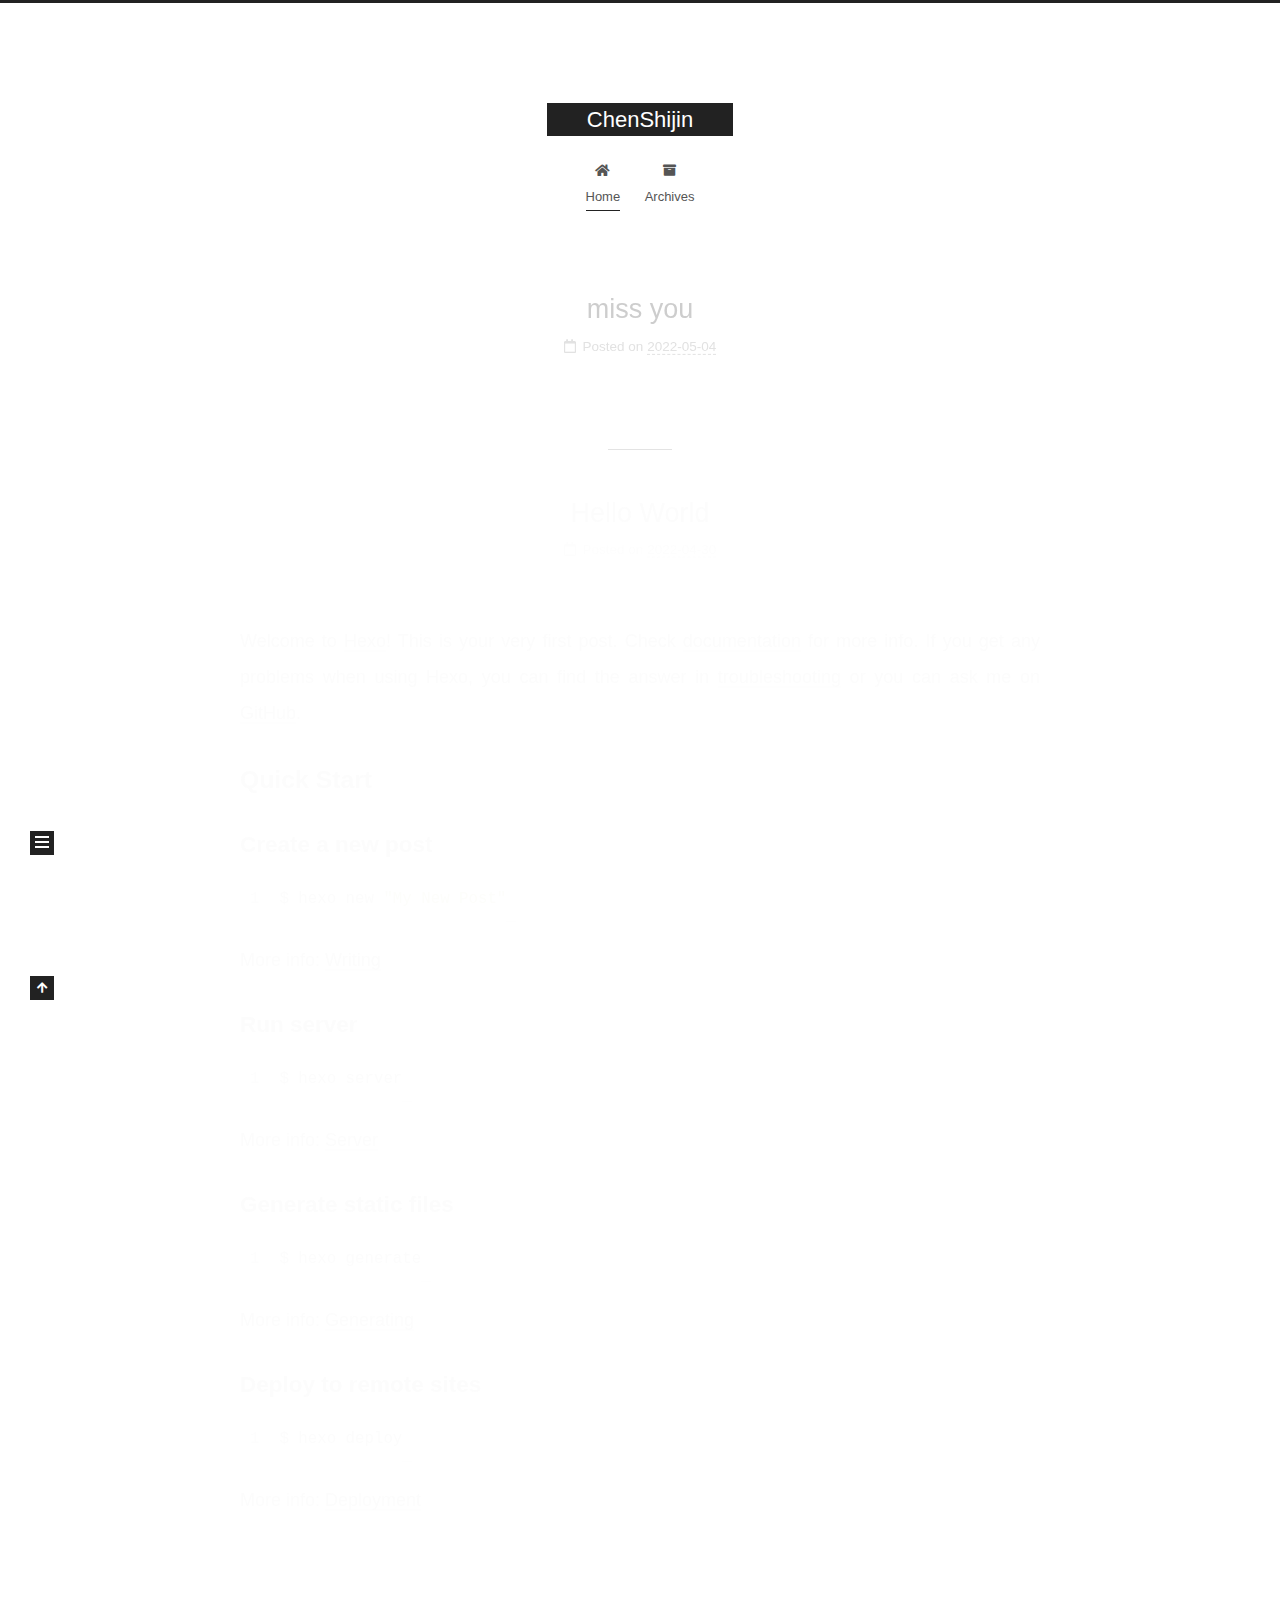
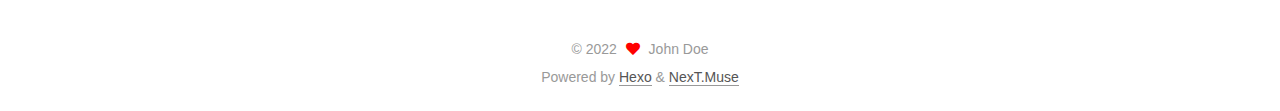
<file: index.html>
<!DOCTYPE html>
<html lang="en">
<head>
  <meta charset="UTF-8">
<meta name="viewport" content="width=device-width, initial-scale=1, maximum-scale=2">
<meta name="theme-color" content="#222">
<meta name="generator" content="Hexo 6.1.0">
  <link rel="apple-touch-icon" sizes="180x180" href="/images/apple-touch-icon-next.png">
  <link rel="icon" type="image/png" sizes="32x32" href="/images/favicon-32x32-next.png">
  <link rel="icon" type="image/png" sizes="16x16" href="/images/favicon-16x16-next.png">
  <link rel="mask-icon" href="/images/logo.svg" color="#222">

<link rel="stylesheet" href="/css/main.css">


<link rel="stylesheet" href="/lib/font-awesome/css/all.min.css">

<script id="hexo-configurations">
    var NexT = window.NexT || {};
    var CONFIG = {"hostname":"example.com","root":"/","scheme":"Muse","version":"7.8.0","exturl":false,"sidebar":{"position":"left","display":"post","padding":18,"offset":12,"onmobile":false},"copycode":{"enable":false,"show_result":false,"style":null},"back2top":{"enable":true,"sidebar":false,"scrollpercent":false},"bookmark":{"enable":false,"color":"#222","save":"auto"},"fancybox":false,"mediumzoom":false,"lazyload":false,"pangu":false,"comments":{"style":"tabs","active":null,"storage":true,"lazyload":false,"nav":null},"algolia":{"hits":{"per_page":10},"labels":{"input_placeholder":"Search for Posts","hits_empty":"We didn't find any results for the search: ${query}","hits_stats":"${hits} results found in ${time} ms"}},"localsearch":{"enable":false,"trigger":"auto","top_n_per_article":1,"unescape":false,"preload":false},"motion":{"enable":true,"async":false,"transition":{"post_block":"fadeIn","post_header":"slideDownIn","post_body":"slideDownIn","coll_header":"slideLeftIn","sidebar":"slideUpIn"}}};
  </script>

  <meta property="og:type" content="website">
<meta property="og:title" content="ChenShijin">
<meta property="og:url" content="http://example.com/index.html">
<meta property="og:site_name" content="ChenShijin">
<meta property="og:locale" content="en_US">
<meta property="article:author" content="John Doe">
<meta name="twitter:card" content="summary">

<link rel="canonical" href="http://example.com/">


<script id="page-configurations">
  // https://hexo.io/docs/variables.html
  CONFIG.page = {
    sidebar: "",
    isHome : true,
    isPost : false,
    lang   : 'en'
  };
</script>

  <title>ChenShijin</title>
  






  <noscript>
  <style>
  .use-motion .brand,
  .use-motion .menu-item,
  .sidebar-inner,
  .use-motion .post-block,
  .use-motion .pagination,
  .use-motion .comments,
  .use-motion .post-header,
  .use-motion .post-body,
  .use-motion .collection-header { opacity: initial; }

  .use-motion .site-title,
  .use-motion .site-subtitle {
    opacity: initial;
    top: initial;
  }

  .use-motion .logo-line-before i { left: initial; }
  .use-motion .logo-line-after i { right: initial; }
  </style>
</noscript>

</head>

<body itemscope itemtype="http://schema.org/WebPage">
  <div class="container use-motion">
    <div class="headband"></div>

    <header class="header" itemscope itemtype="http://schema.org/WPHeader">
      <div class="header-inner"><div class="site-brand-container">
  <div class="site-nav-toggle">
    <div class="toggle" aria-label="Toggle navigation bar">
      <span class="toggle-line toggle-line-first"></span>
      <span class="toggle-line toggle-line-middle"></span>
      <span class="toggle-line toggle-line-last"></span>
    </div>
  </div>

  <div class="site-meta">

    <a href="/" class="brand" rel="start">
      <span class="logo-line-before"><i></i></span>
      <h1 class="site-title">ChenShijin</h1>
      <span class="logo-line-after"><i></i></span>
    </a>
  </div>

  <div class="site-nav-right">
    <div class="toggle popup-trigger">
    </div>
  </div>
</div>




<nav class="site-nav">
  <ul id="menu" class="main-menu menu">
        <li class="menu-item menu-item-home">

    <a href="/" rel="section"><i class="fa fa-home fa-fw"></i>Home</a>

  </li>
        <li class="menu-item menu-item-archives">

    <a href="/archives/" rel="section"><i class="fa fa-archive fa-fw"></i>Archives</a>

  </li>
  </ul>
</nav>




</div>
    </header>

    
  <div class="back-to-top">
    <i class="fa fa-arrow-up"></i>
    <span>0%</span>
  </div>


    <main class="main">
      <div class="main-inner">
        <div class="content-wrap">
          

          <div class="content index posts-expand">
            
      
  
  
  <article itemscope itemtype="http://schema.org/Article" class="post-block" lang="en">
    <link itemprop="mainEntityOfPage" href="http://example.com/2022/05/04/miss-you/">

    <span hidden itemprop="author" itemscope itemtype="http://schema.org/Person">
      <meta itemprop="image" content="/images/avatar.gif">
      <meta itemprop="name" content="John Doe">
      <meta itemprop="description" content="">
    </span>

    <span hidden itemprop="publisher" itemscope itemtype="http://schema.org/Organization">
      <meta itemprop="name" content="ChenShijin">
    </span>
      <header class="post-header">
        <h2 class="post-title" itemprop="name headline">
          
            <a href="/2022/05/04/miss-you/" class="post-title-link" itemprop="url">miss you</a>
        </h2>

        <div class="post-meta">
            <span class="post-meta-item">
              <span class="post-meta-item-icon">
                <i class="far fa-calendar"></i>
              </span>
              <span class="post-meta-item-text">Posted on</span>

              <time title="Created: 2022-05-04 00:29:18" itemprop="dateCreated datePublished" datetime="2022-05-04T00:29:18+08:00">2022-05-04</time>
            </span>

          

        </div>
      </header>

    
    
    
    <div class="post-body" itemprop="articleBody">

      
          
      
    </div>

    
    
    
      <footer class="post-footer">
        <div class="post-eof"></div>
      </footer>
  </article>
  
  
  

      
  
  
  <article itemscope itemtype="http://schema.org/Article" class="post-block" lang="en">
    <link itemprop="mainEntityOfPage" href="http://example.com/2022/04/30/hello-world/">

    <span hidden itemprop="author" itemscope itemtype="http://schema.org/Person">
      <meta itemprop="image" content="/images/avatar.gif">
      <meta itemprop="name" content="John Doe">
      <meta itemprop="description" content="">
    </span>

    <span hidden itemprop="publisher" itemscope itemtype="http://schema.org/Organization">
      <meta itemprop="name" content="ChenShijin">
    </span>
      <header class="post-header">
        <h2 class="post-title" itemprop="name headline">
          
            <a href="/2022/04/30/hello-world/" class="post-title-link" itemprop="url">Hello World</a>
        </h2>

        <div class="post-meta">
            <span class="post-meta-item">
              <span class="post-meta-item-icon">
                <i class="far fa-calendar"></i>
              </span>
              <span class="post-meta-item-text">Posted on</span>

              <time title="Created: 2022-04-30 11:35:25" itemprop="dateCreated datePublished" datetime="2022-04-30T11:35:25+08:00">2022-04-30</time>
            </span>

          

        </div>
      </header>

    
    
    
    <div class="post-body" itemprop="articleBody">

      
          <p>Welcome to <a target="_blank" rel="noopener" href="https://hexo.io/">Hexo</a>! This is your very first post. Check <a target="_blank" rel="noopener" href="https://hexo.io/docs/">documentation</a> for more info. If you get any problems when using Hexo, you can find the answer in <a target="_blank" rel="noopener" href="https://hexo.io/docs/troubleshooting.html">troubleshooting</a> or you can ask me on <a target="_blank" rel="noopener" href="https://github.com/hexojs/hexo/issues">GitHub</a>.</p>
<h2 id="Quick-Start"><a href="#Quick-Start" class="headerlink" title="Quick Start"></a>Quick Start</h2><h3 id="Create-a-new-post"><a href="#Create-a-new-post" class="headerlink" title="Create a new post"></a>Create a new post</h3><figure class="highlight bash"><table><tr><td class="gutter"><pre><span class="line">1</span><br></pre></td><td class="code"><pre><span class="line">$ hexo new <span class="string">&quot;My New Post&quot;</span></span><br></pre></td></tr></table></figure>

<p>More info: <a target="_blank" rel="noopener" href="https://hexo.io/docs/writing.html">Writing</a></p>
<h3 id="Run-server"><a href="#Run-server" class="headerlink" title="Run server"></a>Run server</h3><figure class="highlight bash"><table><tr><td class="gutter"><pre><span class="line">1</span><br></pre></td><td class="code"><pre><span class="line">$ hexo server</span><br></pre></td></tr></table></figure>

<p>More info: <a target="_blank" rel="noopener" href="https://hexo.io/docs/server.html">Server</a></p>
<h3 id="Generate-static-files"><a href="#Generate-static-files" class="headerlink" title="Generate static files"></a>Generate static files</h3><figure class="highlight bash"><table><tr><td class="gutter"><pre><span class="line">1</span><br></pre></td><td class="code"><pre><span class="line">$ hexo generate</span><br></pre></td></tr></table></figure>

<p>More info: <a target="_blank" rel="noopener" href="https://hexo.io/docs/generating.html">Generating</a></p>
<h3 id="Deploy-to-remote-sites"><a href="#Deploy-to-remote-sites" class="headerlink" title="Deploy to remote sites"></a>Deploy to remote sites</h3><figure class="highlight bash"><table><tr><td class="gutter"><pre><span class="line">1</span><br></pre></td><td class="code"><pre><span class="line">$ hexo deploy</span><br></pre></td></tr></table></figure>

<p>More info: <a target="_blank" rel="noopener" href="https://hexo.io/docs/one-command-deployment.html">Deployment</a></p>

      
    </div>

    
    
    
      <footer class="post-footer">
        <div class="post-eof"></div>
      </footer>
  </article>
  
  
  


  



          </div>
          

<script>
  window.addEventListener('tabs:register', () => {
    let { activeClass } = CONFIG.comments;
    if (CONFIG.comments.storage) {
      activeClass = localStorage.getItem('comments_active') || activeClass;
    }
    if (activeClass) {
      let activeTab = document.querySelector(`a[href="#comment-${activeClass}"]`);
      if (activeTab) {
        activeTab.click();
      }
    }
  });
  if (CONFIG.comments.storage) {
    window.addEventListener('tabs:click', event => {
      if (!event.target.matches('.tabs-comment .tab-content .tab-pane')) return;
      let commentClass = event.target.classList[1];
      localStorage.setItem('comments_active', commentClass);
    });
  }
</script>

        </div>
          
  
  <div class="toggle sidebar-toggle">
    <span class="toggle-line toggle-line-first"></span>
    <span class="toggle-line toggle-line-middle"></span>
    <span class="toggle-line toggle-line-last"></span>
  </div>

  <aside class="sidebar">
    <div class="sidebar-inner">

      <ul class="sidebar-nav motion-element">
        <li class="sidebar-nav-toc">
          Table of Contents
        </li>
        <li class="sidebar-nav-overview">
          Overview
        </li>
      </ul>

      <!--noindex-->
      <div class="post-toc-wrap sidebar-panel">
      </div>
      <!--/noindex-->

      <div class="site-overview-wrap sidebar-panel">
        <div class="site-author motion-element" itemprop="author" itemscope itemtype="http://schema.org/Person">
  <p class="site-author-name" itemprop="name">John Doe</p>
  <div class="site-description" itemprop="description"></div>
</div>
<div class="site-state-wrap motion-element">
  <nav class="site-state">
      <div class="site-state-item site-state-posts">
          <a href="/archives/">
        
          <span class="site-state-item-count">2</span>
          <span class="site-state-item-name">posts</span>
        </a>
      </div>
  </nav>
</div>



      </div>

    </div>
  </aside>
  <div id="sidebar-dimmer"></div>


      </div>
    </main>

    <footer class="footer">
      <div class="footer-inner">
        

        

<div class="copyright">
  
  &copy; 
  <span itemprop="copyrightYear">2022</span>
  <span class="with-love">
    <i class="fa fa-heart"></i>
  </span>
  <span class="author" itemprop="copyrightHolder">John Doe</span>
</div>
  <div class="powered-by">Powered by <a href="https://hexo.io/" class="theme-link" rel="noopener" target="_blank">Hexo</a> & <a href="https://muse.theme-next.org/" class="theme-link" rel="noopener" target="_blank">NexT.Muse</a>
  </div>

        








      </div>
    </footer>
  </div>

  
  <script src="/lib/anime.min.js"></script>
  <script src="/lib/velocity/velocity.min.js"></script>
  <script src="/lib/velocity/velocity.ui.min.js"></script>

<script src="/js/utils.js"></script>

<script src="/js/motion.js"></script>


<script src="/js/schemes/muse.js"></script>


<script src="/js/next-boot.js"></script>




  















  

  

</body>
</html>
</file>
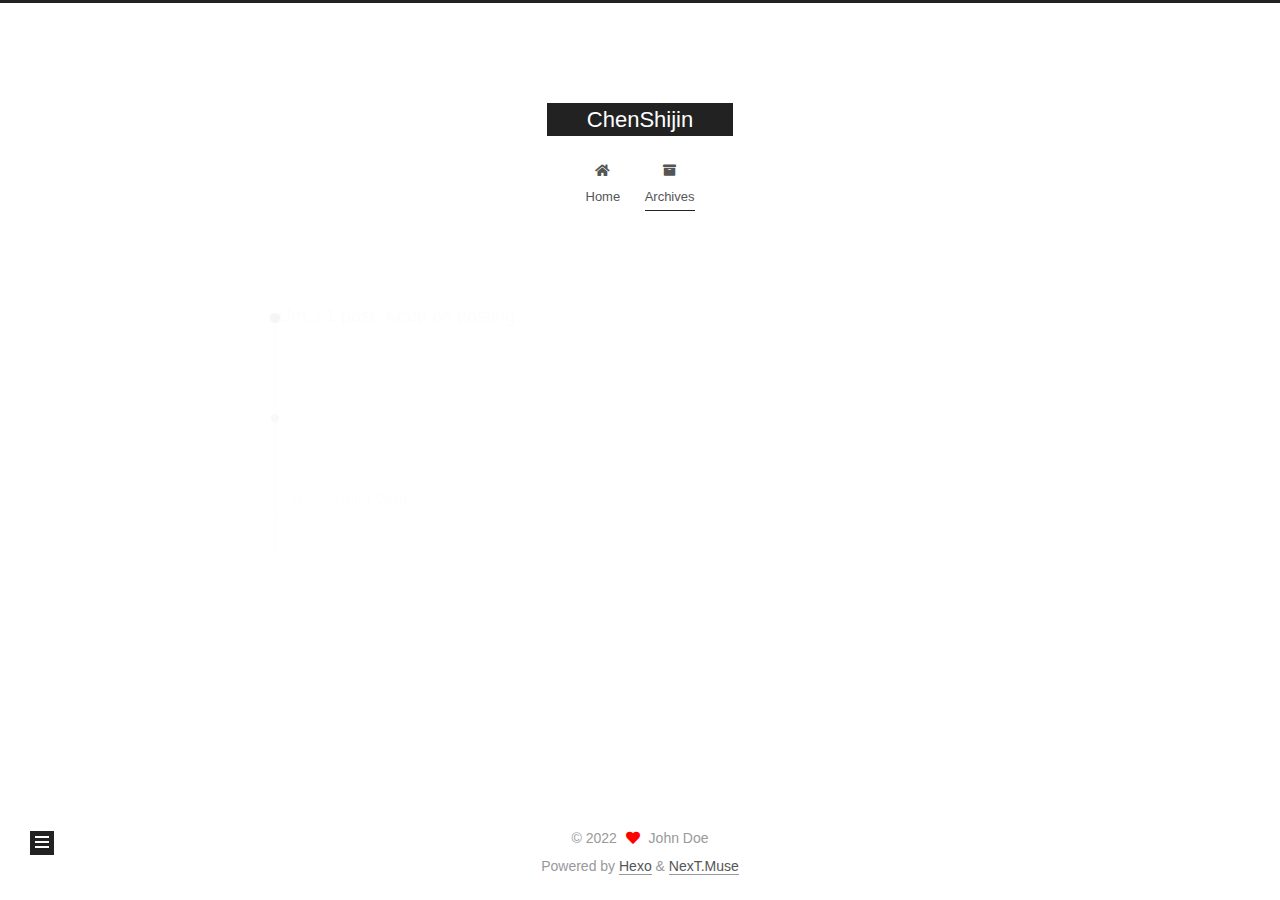
<file: archives/index.html>
<!DOCTYPE html>
<html lang="en">
<head>
  <meta charset="UTF-8">
<meta name="viewport" content="width=device-width, initial-scale=1, maximum-scale=2">
<meta name="theme-color" content="#222">
<meta name="generator" content="Hexo 6.1.0">
  <link rel="apple-touch-icon" sizes="180x180" href="/images/apple-touch-icon-next.png">
  <link rel="icon" type="image/png" sizes="32x32" href="/images/favicon-32x32-next.png">
  <link rel="icon" type="image/png" sizes="16x16" href="/images/favicon-16x16-next.png">
  <link rel="mask-icon" href="/images/logo.svg" color="#222">

<link rel="stylesheet" href="/css/main.css">


<link rel="stylesheet" href="/lib/font-awesome/css/all.min.css">

<script id="hexo-configurations">
    var NexT = window.NexT || {};
    var CONFIG = {"hostname":"example.com","root":"/","scheme":"Muse","version":"7.8.0","exturl":false,"sidebar":{"position":"left","display":"post","padding":18,"offset":12,"onmobile":false},"copycode":{"enable":false,"show_result":false,"style":null},"back2top":{"enable":true,"sidebar":false,"scrollpercent":false},"bookmark":{"enable":false,"color":"#222","save":"auto"},"fancybox":false,"mediumzoom":false,"lazyload":false,"pangu":false,"comments":{"style":"tabs","active":null,"storage":true,"lazyload":false,"nav":null},"algolia":{"hits":{"per_page":10},"labels":{"input_placeholder":"Search for Posts","hits_empty":"We didn't find any results for the search: ${query}","hits_stats":"${hits} results found in ${time} ms"}},"localsearch":{"enable":false,"trigger":"auto","top_n_per_article":1,"unescape":false,"preload":false},"motion":{"enable":true,"async":false,"transition":{"post_block":"fadeIn","post_header":"slideDownIn","post_body":"slideDownIn","coll_header":"slideLeftIn","sidebar":"slideUpIn"}}};
  </script>

  <meta property="og:type" content="website">
<meta property="og:title" content="ChenShijin">
<meta property="og:url" content="http://example.com/archives/index.html">
<meta property="og:site_name" content="ChenShijin">
<meta property="og:locale" content="en_US">
<meta property="article:author" content="John Doe">
<meta name="twitter:card" content="summary">

<link rel="canonical" href="http://example.com/archives/">


<script id="page-configurations">
  // https://hexo.io/docs/variables.html
  CONFIG.page = {
    sidebar: "",
    isHome : false,
    isPost : false,
    lang   : 'en'
  };
</script>

  <title>Archive | ChenShijin</title>
  






  <noscript>
  <style>
  .use-motion .brand,
  .use-motion .menu-item,
  .sidebar-inner,
  .use-motion .post-block,
  .use-motion .pagination,
  .use-motion .comments,
  .use-motion .post-header,
  .use-motion .post-body,
  .use-motion .collection-header { opacity: initial; }

  .use-motion .site-title,
  .use-motion .site-subtitle {
    opacity: initial;
    top: initial;
  }

  .use-motion .logo-line-before i { left: initial; }
  .use-motion .logo-line-after i { right: initial; }
  </style>
</noscript>

</head>

<body itemscope itemtype="http://schema.org/WebPage">
  <div class="container use-motion">
    <div class="headband"></div>

    <header class="header" itemscope itemtype="http://schema.org/WPHeader">
      <div class="header-inner"><div class="site-brand-container">
  <div class="site-nav-toggle">
    <div class="toggle" aria-label="Toggle navigation bar">
      <span class="toggle-line toggle-line-first"></span>
      <span class="toggle-line toggle-line-middle"></span>
      <span class="toggle-line toggle-line-last"></span>
    </div>
  </div>

  <div class="site-meta">

    <a href="/" class="brand" rel="start">
      <span class="logo-line-before"><i></i></span>
      <h1 class="site-title">ChenShijin</h1>
      <span class="logo-line-after"><i></i></span>
    </a>
  </div>

  <div class="site-nav-right">
    <div class="toggle popup-trigger">
    </div>
  </div>
</div>




<nav class="site-nav">
  <ul id="menu" class="main-menu menu">
        <li class="menu-item menu-item-home">

    <a href="/" rel="section"><i class="fa fa-home fa-fw"></i>Home</a>

  </li>
        <li class="menu-item menu-item-archives">

    <a href="/archives/" rel="section"><i class="fa fa-archive fa-fw"></i>Archives</a>

  </li>
  </ul>
</nav>




</div>
    </header>

    
  <div class="back-to-top">
    <i class="fa fa-arrow-up"></i>
    <span>0%</span>
  </div>


    <main class="main">
      <div class="main-inner">
        <div class="content-wrap">
          

          <div class="content archive">
            

  
  
  
  <div class="post-block">
    <div class="posts-collapse">
      <div class="collection-title">
        <span class="collection-header">Um..! 1 post. Keep on posting.</span>
      </div>

      
    <div class="collection-year">
      <span class="collection-header">2022</span>
    </div>

  <article itemscope itemtype="http://schema.org/Article">
    <header class="post-header">

      <div class="post-meta">
        <time itemprop="dateCreated"
              datetime="2022-04-30T11:35:25+08:00"
              content="2022-04-30">
          04-30
        </time>
      </div>

      <div class="post-title">
          <a class="post-title-link" href="/2022/04/30/hello-world/" itemprop="url">
            <span itemprop="name">Hello World</span>
          </a>
      </div>

    </header>
  </article>


    </div>
  </div>
  
  
  

  



          </div>
          

<script>
  window.addEventListener('tabs:register', () => {
    let { activeClass } = CONFIG.comments;
    if (CONFIG.comments.storage) {
      activeClass = localStorage.getItem('comments_active') || activeClass;
    }
    if (activeClass) {
      let activeTab = document.querySelector(`a[href="#comment-${activeClass}"]`);
      if (activeTab) {
        activeTab.click();
      }
    }
  });
  if (CONFIG.comments.storage) {
    window.addEventListener('tabs:click', event => {
      if (!event.target.matches('.tabs-comment .tab-content .tab-pane')) return;
      let commentClass = event.target.classList[1];
      localStorage.setItem('comments_active', commentClass);
    });
  }
</script>

        </div>
          
  
  <div class="toggle sidebar-toggle">
    <span class="toggle-line toggle-line-first"></span>
    <span class="toggle-line toggle-line-middle"></span>
    <span class="toggle-line toggle-line-last"></span>
  </div>

  <aside class="sidebar">
    <div class="sidebar-inner">

      <ul class="sidebar-nav motion-element">
        <li class="sidebar-nav-toc">
          Table of Contents
        </li>
        <li class="sidebar-nav-overview">
          Overview
        </li>
      </ul>

      <!--noindex-->
      <div class="post-toc-wrap sidebar-panel">
      </div>
      <!--/noindex-->

      <div class="site-overview-wrap sidebar-panel">
        <div class="site-author motion-element" itemprop="author" itemscope itemtype="http://schema.org/Person">
  <p class="site-author-name" itemprop="name">John Doe</p>
  <div class="site-description" itemprop="description"></div>
</div>
<div class="site-state-wrap motion-element">
  <nav class="site-state">
      <div class="site-state-item site-state-posts">
          <a href="/archives/">
        
          <span class="site-state-item-count">1</span>
          <span class="site-state-item-name">posts</span>
        </a>
      </div>
  </nav>
</div>



      </div>

    </div>
  </aside>
  <div id="sidebar-dimmer"></div>


      </div>
    </main>

    <footer class="footer">
      <div class="footer-inner">
        

        

<div class="copyright">
  
  &copy; 
  <span itemprop="copyrightYear">2022</span>
  <span class="with-love">
    <i class="fa fa-heart"></i>
  </span>
  <span class="author" itemprop="copyrightHolder">John Doe</span>
</div>
  <div class="powered-by">Powered by <a href="https://hexo.io/" class="theme-link" rel="noopener" target="_blank">Hexo</a> & <a href="https://muse.theme-next.org/" class="theme-link" rel="noopener" target="_blank">NexT.Muse</a>
  </div>

        








      </div>
    </footer>
  </div>

  
  <script src="/lib/anime.min.js"></script>
  <script src="/lib/velocity/velocity.min.js"></script>
  <script src="/lib/velocity/velocity.ui.min.js"></script>

<script src="/js/utils.js"></script>

<script src="/js/motion.js"></script>


<script src="/js/schemes/muse.js"></script>


<script src="/js/next-boot.js"></script>




  















  

  

</body>
</html>
</file>
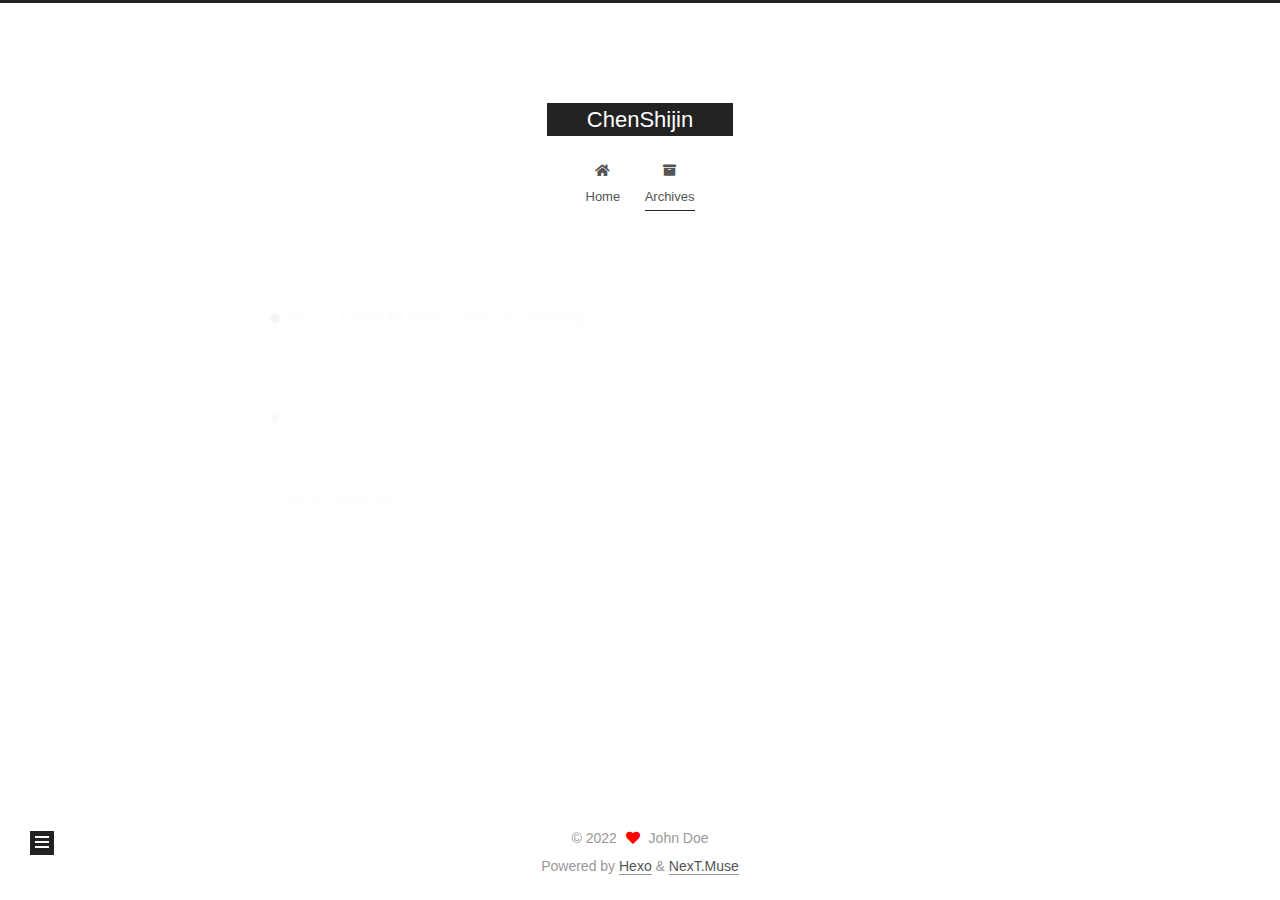
<file: archives/2022/index.html>
<!DOCTYPE html>
<html lang="en">
<head>
  <meta charset="UTF-8">
<meta name="viewport" content="width=device-width, initial-scale=1, maximum-scale=2">
<meta name="theme-color" content="#222">
<meta name="generator" content="Hexo 6.1.0">
  <link rel="apple-touch-icon" sizes="180x180" href="/images/apple-touch-icon-next.png">
  <link rel="icon" type="image/png" sizes="32x32" href="/images/favicon-32x32-next.png">
  <link rel="icon" type="image/png" sizes="16x16" href="/images/favicon-16x16-next.png">
  <link rel="mask-icon" href="/images/logo.svg" color="#222">

<link rel="stylesheet" href="/css/main.css">


<link rel="stylesheet" href="/lib/font-awesome/css/all.min.css">

<script id="hexo-configurations">
    var NexT = window.NexT || {};
    var CONFIG = {"hostname":"example.com","root":"/","scheme":"Muse","version":"7.8.0","exturl":false,"sidebar":{"position":"left","display":"post","padding":18,"offset":12,"onmobile":false},"copycode":{"enable":false,"show_result":false,"style":null},"back2top":{"enable":true,"sidebar":false,"scrollpercent":false},"bookmark":{"enable":false,"color":"#222","save":"auto"},"fancybox":false,"mediumzoom":false,"lazyload":false,"pangu":false,"comments":{"style":"tabs","active":null,"storage":true,"lazyload":false,"nav":null},"algolia":{"hits":{"per_page":10},"labels":{"input_placeholder":"Search for Posts","hits_empty":"We didn't find any results for the search: ${query}","hits_stats":"${hits} results found in ${time} ms"}},"localsearch":{"enable":false,"trigger":"auto","top_n_per_article":1,"unescape":false,"preload":false},"motion":{"enable":true,"async":false,"transition":{"post_block":"fadeIn","post_header":"slideDownIn","post_body":"slideDownIn","coll_header":"slideLeftIn","sidebar":"slideUpIn"}}};
  </script>

  <meta property="og:type" content="website">
<meta property="og:title" content="ChenShijin">
<meta property="og:url" content="http://example.com/archives/2022/index.html">
<meta property="og:site_name" content="ChenShijin">
<meta property="og:locale" content="en_US">
<meta property="article:author" content="John Doe">
<meta name="twitter:card" content="summary">

<link rel="canonical" href="http://example.com/archives/2022/">


<script id="page-configurations">
  // https://hexo.io/docs/variables.html
  CONFIG.page = {
    sidebar: "",
    isHome : false,
    isPost : false,
    lang   : 'en'
  };
</script>

  <title>Archive | ChenShijin</title>
  






  <noscript>
  <style>
  .use-motion .brand,
  .use-motion .menu-item,
  .sidebar-inner,
  .use-motion .post-block,
  .use-motion .pagination,
  .use-motion .comments,
  .use-motion .post-header,
  .use-motion .post-body,
  .use-motion .collection-header { opacity: initial; }

  .use-motion .site-title,
  .use-motion .site-subtitle {
    opacity: initial;
    top: initial;
  }

  .use-motion .logo-line-before i { left: initial; }
  .use-motion .logo-line-after i { right: initial; }
  </style>
</noscript>

</head>

<body itemscope itemtype="http://schema.org/WebPage">
  <div class="container use-motion">
    <div class="headband"></div>

    <header class="header" itemscope itemtype="http://schema.org/WPHeader">
      <div class="header-inner"><div class="site-brand-container">
  <div class="site-nav-toggle">
    <div class="toggle" aria-label="Toggle navigation bar">
      <span class="toggle-line toggle-line-first"></span>
      <span class="toggle-line toggle-line-middle"></span>
      <span class="toggle-line toggle-line-last"></span>
    </div>
  </div>

  <div class="site-meta">

    <a href="/" class="brand" rel="start">
      <span class="logo-line-before"><i></i></span>
      <h1 class="site-title">ChenShijin</h1>
      <span class="logo-line-after"><i></i></span>
    </a>
  </div>

  <div class="site-nav-right">
    <div class="toggle popup-trigger">
    </div>
  </div>
</div>




<nav class="site-nav">
  <ul id="menu" class="main-menu menu">
        <li class="menu-item menu-item-home">

    <a href="/" rel="section"><i class="fa fa-home fa-fw"></i>Home</a>

  </li>
        <li class="menu-item menu-item-archives">

    <a href="/archives/" rel="section"><i class="fa fa-archive fa-fw"></i>Archives</a>

  </li>
  </ul>
</nav>




</div>
    </header>

    
  <div class="back-to-top">
    <i class="fa fa-arrow-up"></i>
    <span>0%</span>
  </div>


    <main class="main">
      <div class="main-inner">
        <div class="content-wrap">
          

          <div class="content archive">
            

  
  
  
  <div class="post-block">
    <div class="posts-collapse">
      <div class="collection-title">
        <span class="collection-header">Um..! 2 posts in total. Keep on posting.</span>
      </div>

      
    <div class="collection-year">
      <span class="collection-header">2022</span>
    </div>

  <article itemscope itemtype="http://schema.org/Article">
    <header class="post-header">

      <div class="post-meta">
        <time itemprop="dateCreated"
              datetime="2022-05-04T00:29:18+08:00"
              content="2022-05-04">
          05-04
        </time>
      </div>

      <div class="post-title">
          <a class="post-title-link" href="/2022/05/04/miss-you/" itemprop="url">
            <span itemprop="name">miss you</span>
          </a>
      </div>

    </header>
  </article>

  <article itemscope itemtype="http://schema.org/Article">
    <header class="post-header">

      <div class="post-meta">
        <time itemprop="dateCreated"
              datetime="2022-04-30T11:35:25+08:00"
              content="2022-04-30">
          04-30
        </time>
      </div>

      <div class="post-title">
          <a class="post-title-link" href="/2022/04/30/hello-world/" itemprop="url">
            <span itemprop="name">Hello World</span>
          </a>
      </div>

    </header>
  </article>


    </div>
  </div>
  
  
  

  



          </div>
          

<script>
  window.addEventListener('tabs:register', () => {
    let { activeClass } = CONFIG.comments;
    if (CONFIG.comments.storage) {
      activeClass = localStorage.getItem('comments_active') || activeClass;
    }
    if (activeClass) {
      let activeTab = document.querySelector(`a[href="#comment-${activeClass}"]`);
      if (activeTab) {
        activeTab.click();
      }
    }
  });
  if (CONFIG.comments.storage) {
    window.addEventListener('tabs:click', event => {
      if (!event.target.matches('.tabs-comment .tab-content .tab-pane')) return;
      let commentClass = event.target.classList[1];
      localStorage.setItem('comments_active', commentClass);
    });
  }
</script>

        </div>
          
  
  <div class="toggle sidebar-toggle">
    <span class="toggle-line toggle-line-first"></span>
    <span class="toggle-line toggle-line-middle"></span>
    <span class="toggle-line toggle-line-last"></span>
  </div>

  <aside class="sidebar">
    <div class="sidebar-inner">

      <ul class="sidebar-nav motion-element">
        <li class="sidebar-nav-toc">
          Table of Contents
        </li>
        <li class="sidebar-nav-overview">
          Overview
        </li>
      </ul>

      <!--noindex-->
      <div class="post-toc-wrap sidebar-panel">
      </div>
      <!--/noindex-->

      <div class="site-overview-wrap sidebar-panel">
        <div class="site-author motion-element" itemprop="author" itemscope itemtype="http://schema.org/Person">
  <p class="site-author-name" itemprop="name">John Doe</p>
  <div class="site-description" itemprop="description"></div>
</div>
<div class="site-state-wrap motion-element">
  <nav class="site-state">
      <div class="site-state-item site-state-posts">
          <a href="/archives/">
        
          <span class="site-state-item-count">2</span>
          <span class="site-state-item-name">posts</span>
        </a>
      </div>
  </nav>
</div>



      </div>

    </div>
  </aside>
  <div id="sidebar-dimmer"></div>


      </div>
    </main>

    <footer class="footer">
      <div class="footer-inner">
        

        

<div class="copyright">
  
  &copy; 
  <span itemprop="copyrightYear">2022</span>
  <span class="with-love">
    <i class="fa fa-heart"></i>
  </span>
  <span class="author" itemprop="copyrightHolder">John Doe</span>
</div>
  <div class="powered-by">Powered by <a href="https://hexo.io/" class="theme-link" rel="noopener" target="_blank">Hexo</a> & <a href="https://muse.theme-next.org/" class="theme-link" rel="noopener" target="_blank">NexT.Muse</a>
  </div>

        








      </div>
    </footer>
  </div>

  
  <script src="/lib/anime.min.js"></script>
  <script src="/lib/velocity/velocity.min.js"></script>
  <script src="/lib/velocity/velocity.ui.min.js"></script>

<script src="/js/utils.js"></script>

<script src="/js/motion.js"></script>


<script src="/js/schemes/muse.js"></script>


<script src="/js/next-boot.js"></script>




  















  

  

</body>
</html>
</file>
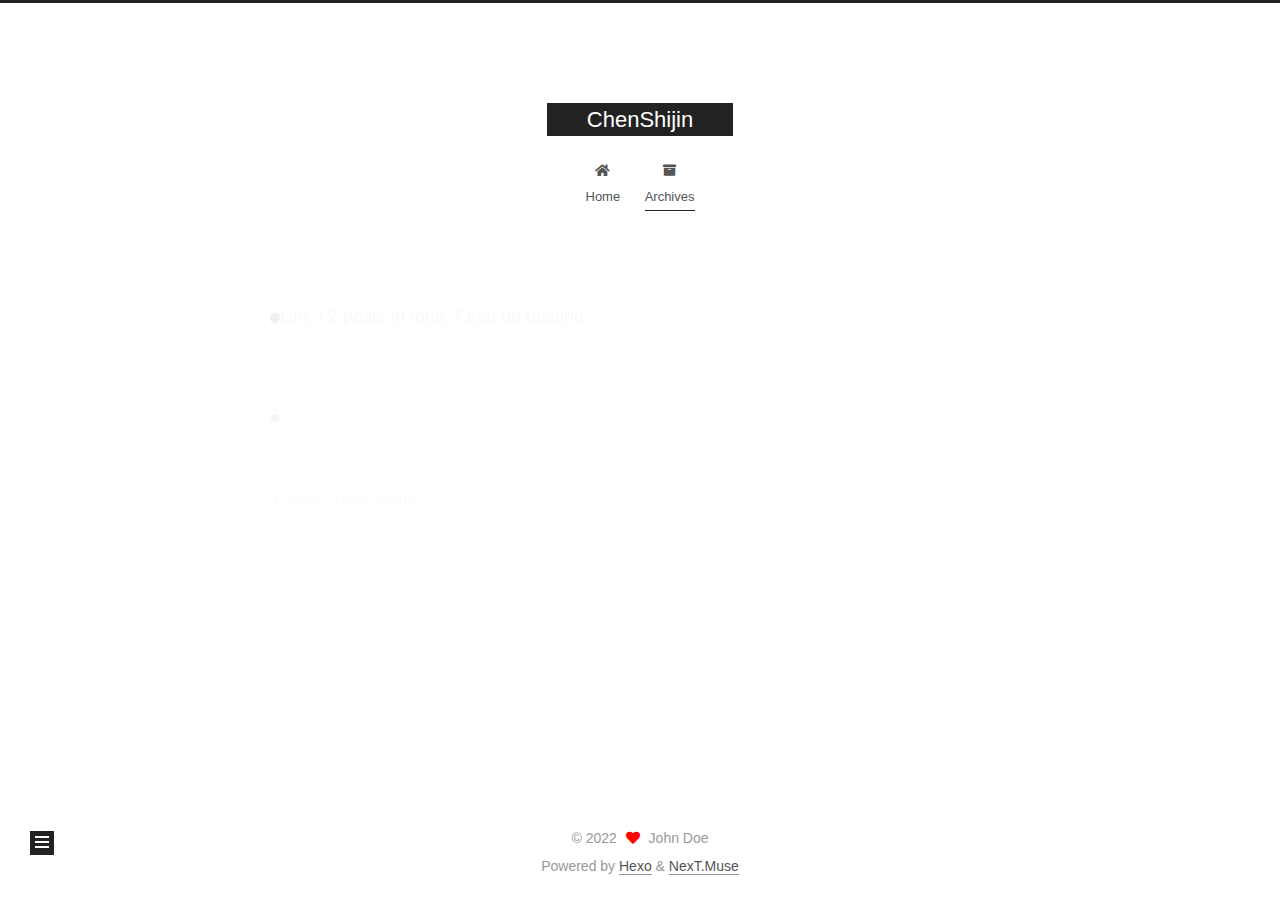
<file: archives/2022/04/index.html>
<!DOCTYPE html>
<html lang="en">
<head>
  <meta charset="UTF-8">
<meta name="viewport" content="width=device-width, initial-scale=1, maximum-scale=2">
<meta name="theme-color" content="#222">
<meta name="generator" content="Hexo 6.1.0">
  <link rel="apple-touch-icon" sizes="180x180" href="/images/apple-touch-icon-next.png">
  <link rel="icon" type="image/png" sizes="32x32" href="/images/favicon-32x32-next.png">
  <link rel="icon" type="image/png" sizes="16x16" href="/images/favicon-16x16-next.png">
  <link rel="mask-icon" href="/images/logo.svg" color="#222">

<link rel="stylesheet" href="/css/main.css">


<link rel="stylesheet" href="/lib/font-awesome/css/all.min.css">

<script id="hexo-configurations">
    var NexT = window.NexT || {};
    var CONFIG = {"hostname":"example.com","root":"/","scheme":"Muse","version":"7.8.0","exturl":false,"sidebar":{"position":"left","display":"post","padding":18,"offset":12,"onmobile":false},"copycode":{"enable":false,"show_result":false,"style":null},"back2top":{"enable":true,"sidebar":false,"scrollpercent":false},"bookmark":{"enable":false,"color":"#222","save":"auto"},"fancybox":false,"mediumzoom":false,"lazyload":false,"pangu":false,"comments":{"style":"tabs","active":null,"storage":true,"lazyload":false,"nav":null},"algolia":{"hits":{"per_page":10},"labels":{"input_placeholder":"Search for Posts","hits_empty":"We didn't find any results for the search: ${query}","hits_stats":"${hits} results found in ${time} ms"}},"localsearch":{"enable":false,"trigger":"auto","top_n_per_article":1,"unescape":false,"preload":false},"motion":{"enable":true,"async":false,"transition":{"post_block":"fadeIn","post_header":"slideDownIn","post_body":"slideDownIn","coll_header":"slideLeftIn","sidebar":"slideUpIn"}}};
  </script>

  <meta property="og:type" content="website">
<meta property="og:title" content="ChenShijin">
<meta property="og:url" content="http://example.com/archives/2022/04/index.html">
<meta property="og:site_name" content="ChenShijin">
<meta property="og:locale" content="en_US">
<meta property="article:author" content="John Doe">
<meta name="twitter:card" content="summary">

<link rel="canonical" href="http://example.com/archives/2022/04/">


<script id="page-configurations">
  // https://hexo.io/docs/variables.html
  CONFIG.page = {
    sidebar: "",
    isHome : false,
    isPost : false,
    lang   : 'en'
  };
</script>

  <title>Archive | ChenShijin</title>
  






  <noscript>
  <style>
  .use-motion .brand,
  .use-motion .menu-item,
  .sidebar-inner,
  .use-motion .post-block,
  .use-motion .pagination,
  .use-motion .comments,
  .use-motion .post-header,
  .use-motion .post-body,
  .use-motion .collection-header { opacity: initial; }

  .use-motion .site-title,
  .use-motion .site-subtitle {
    opacity: initial;
    top: initial;
  }

  .use-motion .logo-line-before i { left: initial; }
  .use-motion .logo-line-after i { right: initial; }
  </style>
</noscript>

</head>

<body itemscope itemtype="http://schema.org/WebPage">
  <div class="container use-motion">
    <div class="headband"></div>

    <header class="header" itemscope itemtype="http://schema.org/WPHeader">
      <div class="header-inner"><div class="site-brand-container">
  <div class="site-nav-toggle">
    <div class="toggle" aria-label="Toggle navigation bar">
      <span class="toggle-line toggle-line-first"></span>
      <span class="toggle-line toggle-line-middle"></span>
      <span class="toggle-line toggle-line-last"></span>
    </div>
  </div>

  <div class="site-meta">

    <a href="/" class="brand" rel="start">
      <span class="logo-line-before"><i></i></span>
      <h1 class="site-title">ChenShijin</h1>
      <span class="logo-line-after"><i></i></span>
    </a>
  </div>

  <div class="site-nav-right">
    <div class="toggle popup-trigger">
    </div>
  </div>
</div>




<nav class="site-nav">
  <ul id="menu" class="main-menu menu">
        <li class="menu-item menu-item-home">

    <a href="/" rel="section"><i class="fa fa-home fa-fw"></i>Home</a>

  </li>
        <li class="menu-item menu-item-archives">

    <a href="/archives/" rel="section"><i class="fa fa-archive fa-fw"></i>Archives</a>

  </li>
  </ul>
</nav>




</div>
    </header>

    
  <div class="back-to-top">
    <i class="fa fa-arrow-up"></i>
    <span>0%</span>
  </div>


    <main class="main">
      <div class="main-inner">
        <div class="content-wrap">
          

          <div class="content archive">
            

  
  
  
  <div class="post-block">
    <div class="posts-collapse">
      <div class="collection-title">
        <span class="collection-header">Um..! 2 posts in total. Keep on posting.</span>
      </div>

      
    <div class="collection-year">
      <span class="collection-header">2022</span>
    </div>

  <article itemscope itemtype="http://schema.org/Article">
    <header class="post-header">

      <div class="post-meta">
        <time itemprop="dateCreated"
              datetime="2022-04-30T11:35:25+08:00"
              content="2022-04-30">
          04-30
        </time>
      </div>

      <div class="post-title">
          <a class="post-title-link" href="/2022/04/30/hello-world/" itemprop="url">
            <span itemprop="name">Hello World</span>
          </a>
      </div>

    </header>
  </article>


    </div>
  </div>
  
  
  

  



          </div>
          

<script>
  window.addEventListener('tabs:register', () => {
    let { activeClass } = CONFIG.comments;
    if (CONFIG.comments.storage) {
      activeClass = localStorage.getItem('comments_active') || activeClass;
    }
    if (activeClass) {
      let activeTab = document.querySelector(`a[href="#comment-${activeClass}"]`);
      if (activeTab) {
        activeTab.click();
      }
    }
  });
  if (CONFIG.comments.storage) {
    window.addEventListener('tabs:click', event => {
      if (!event.target.matches('.tabs-comment .tab-content .tab-pane')) return;
      let commentClass = event.target.classList[1];
      localStorage.setItem('comments_active', commentClass);
    });
  }
</script>

        </div>
          
  
  <div class="toggle sidebar-toggle">
    <span class="toggle-line toggle-line-first"></span>
    <span class="toggle-line toggle-line-middle"></span>
    <span class="toggle-line toggle-line-last"></span>
  </div>

  <aside class="sidebar">
    <div class="sidebar-inner">

      <ul class="sidebar-nav motion-element">
        <li class="sidebar-nav-toc">
          Table of Contents
        </li>
        <li class="sidebar-nav-overview">
          Overview
        </li>
      </ul>

      <!--noindex-->
      <div class="post-toc-wrap sidebar-panel">
      </div>
      <!--/noindex-->

      <div class="site-overview-wrap sidebar-panel">
        <div class="site-author motion-element" itemprop="author" itemscope itemtype="http://schema.org/Person">
  <p class="site-author-name" itemprop="name">John Doe</p>
  <div class="site-description" itemprop="description"></div>
</div>
<div class="site-state-wrap motion-element">
  <nav class="site-state">
      <div class="site-state-item site-state-posts">
          <a href="/archives/">
        
          <span class="site-state-item-count">2</span>
          <span class="site-state-item-name">posts</span>
        </a>
      </div>
  </nav>
</div>



      </div>

    </div>
  </aside>
  <div id="sidebar-dimmer"></div>


      </div>
    </main>

    <footer class="footer">
      <div class="footer-inner">
        

        

<div class="copyright">
  
  &copy; 
  <span itemprop="copyrightYear">2022</span>
  <span class="with-love">
    <i class="fa fa-heart"></i>
  </span>
  <span class="author" itemprop="copyrightHolder">John Doe</span>
</div>
  <div class="powered-by">Powered by <a href="https://hexo.io/" class="theme-link" rel="noopener" target="_blank">Hexo</a> & <a href="https://muse.theme-next.org/" class="theme-link" rel="noopener" target="_blank">NexT.Muse</a>
  </div>

        








      </div>
    </footer>
  </div>

  
  <script src="/lib/anime.min.js"></script>
  <script src="/lib/velocity/velocity.min.js"></script>
  <script src="/lib/velocity/velocity.ui.min.js"></script>

<script src="/js/utils.js"></script>

<script src="/js/motion.js"></script>


<script src="/js/schemes/muse.js"></script>


<script src="/js/next-boot.js"></script>




  















  

  

</body>
</html>
</file>
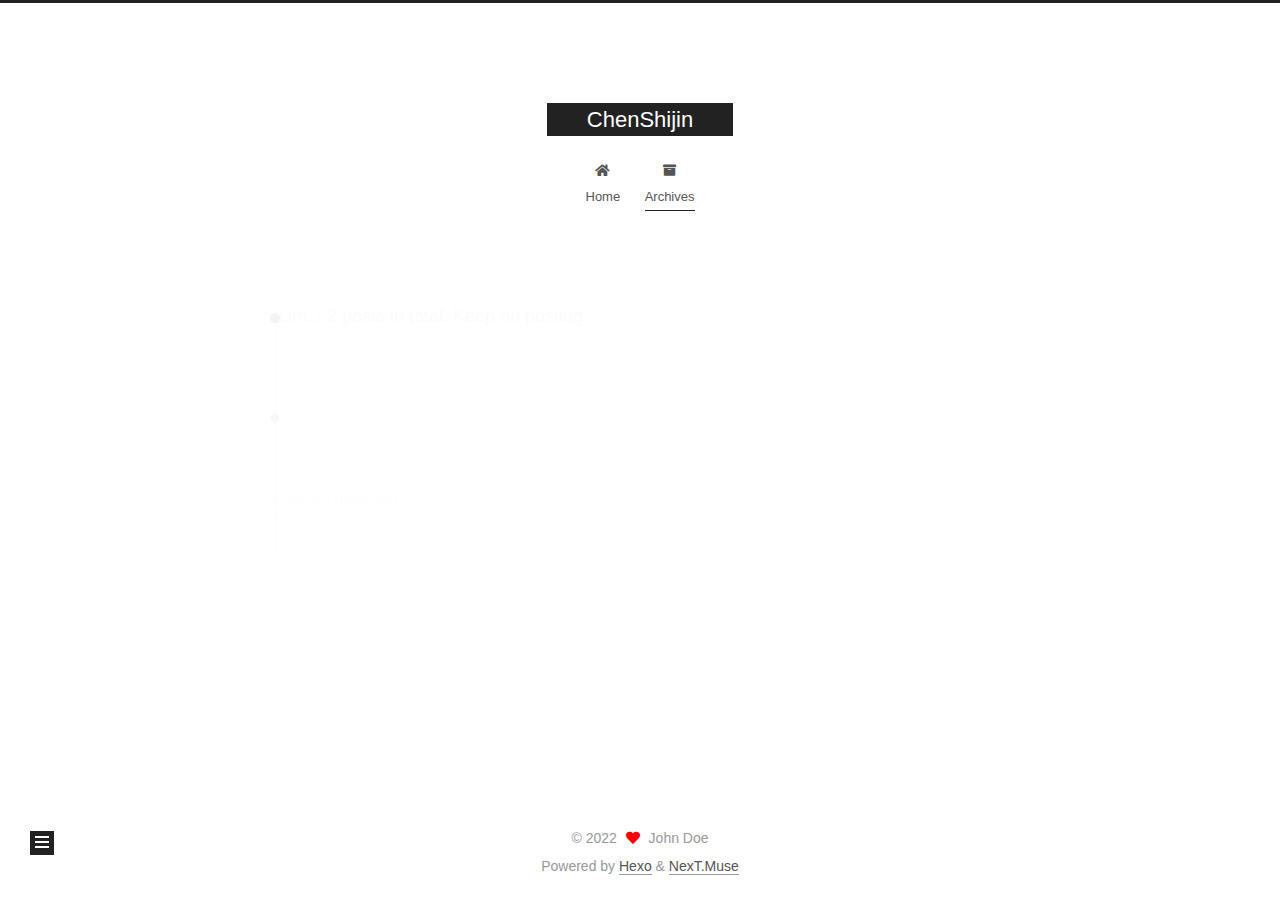
<file: archives/2022/05/index.html>
<!DOCTYPE html>
<html lang="en">
<head>
  <meta charset="UTF-8">
<meta name="viewport" content="width=device-width, initial-scale=1, maximum-scale=2">
<meta name="theme-color" content="#222">
<meta name="generator" content="Hexo 6.1.0">
  <link rel="apple-touch-icon" sizes="180x180" href="/images/apple-touch-icon-next.png">
  <link rel="icon" type="image/png" sizes="32x32" href="/images/favicon-32x32-next.png">
  <link rel="icon" type="image/png" sizes="16x16" href="/images/favicon-16x16-next.png">
  <link rel="mask-icon" href="/images/logo.svg" color="#222">

<link rel="stylesheet" href="/css/main.css">


<link rel="stylesheet" href="/lib/font-awesome/css/all.min.css">

<script id="hexo-configurations">
    var NexT = window.NexT || {};
    var CONFIG = {"hostname":"example.com","root":"/","scheme":"Muse","version":"7.8.0","exturl":false,"sidebar":{"position":"left","display":"post","padding":18,"offset":12,"onmobile":false},"copycode":{"enable":false,"show_result":false,"style":null},"back2top":{"enable":true,"sidebar":false,"scrollpercent":false},"bookmark":{"enable":false,"color":"#222","save":"auto"},"fancybox":false,"mediumzoom":false,"lazyload":false,"pangu":false,"comments":{"style":"tabs","active":null,"storage":true,"lazyload":false,"nav":null},"algolia":{"hits":{"per_page":10},"labels":{"input_placeholder":"Search for Posts","hits_empty":"We didn't find any results for the search: ${query}","hits_stats":"${hits} results found in ${time} ms"}},"localsearch":{"enable":false,"trigger":"auto","top_n_per_article":1,"unescape":false,"preload":false},"motion":{"enable":true,"async":false,"transition":{"post_block":"fadeIn","post_header":"slideDownIn","post_body":"slideDownIn","coll_header":"slideLeftIn","sidebar":"slideUpIn"}}};
  </script>

  <meta property="og:type" content="website">
<meta property="og:title" content="ChenShijin">
<meta property="og:url" content="http://example.com/archives/2022/05/index.html">
<meta property="og:site_name" content="ChenShijin">
<meta property="og:locale" content="en_US">
<meta property="article:author" content="John Doe">
<meta name="twitter:card" content="summary">

<link rel="canonical" href="http://example.com/archives/2022/05/">


<script id="page-configurations">
  // https://hexo.io/docs/variables.html
  CONFIG.page = {
    sidebar: "",
    isHome : false,
    isPost : false,
    lang   : 'en'
  };
</script>

  <title>Archive | ChenShijin</title>
  






  <noscript>
  <style>
  .use-motion .brand,
  .use-motion .menu-item,
  .sidebar-inner,
  .use-motion .post-block,
  .use-motion .pagination,
  .use-motion .comments,
  .use-motion .post-header,
  .use-motion .post-body,
  .use-motion .collection-header { opacity: initial; }

  .use-motion .site-title,
  .use-motion .site-subtitle {
    opacity: initial;
    top: initial;
  }

  .use-motion .logo-line-before i { left: initial; }
  .use-motion .logo-line-after i { right: initial; }
  </style>
</noscript>

</head>

<body itemscope itemtype="http://schema.org/WebPage">
  <div class="container use-motion">
    <div class="headband"></div>

    <header class="header" itemscope itemtype="http://schema.org/WPHeader">
      <div class="header-inner"><div class="site-brand-container">
  <div class="site-nav-toggle">
    <div class="toggle" aria-label="Toggle navigation bar">
      <span class="toggle-line toggle-line-first"></span>
      <span class="toggle-line toggle-line-middle"></span>
      <span class="toggle-line toggle-line-last"></span>
    </div>
  </div>

  <div class="site-meta">

    <a href="/" class="brand" rel="start">
      <span class="logo-line-before"><i></i></span>
      <h1 class="site-title">ChenShijin</h1>
      <span class="logo-line-after"><i></i></span>
    </a>
  </div>

  <div class="site-nav-right">
    <div class="toggle popup-trigger">
    </div>
  </div>
</div>




<nav class="site-nav">
  <ul id="menu" class="main-menu menu">
        <li class="menu-item menu-item-home">

    <a href="/" rel="section"><i class="fa fa-home fa-fw"></i>Home</a>

  </li>
        <li class="menu-item menu-item-archives">

    <a href="/archives/" rel="section"><i class="fa fa-archive fa-fw"></i>Archives</a>

  </li>
  </ul>
</nav>




</div>
    </header>

    
  <div class="back-to-top">
    <i class="fa fa-arrow-up"></i>
    <span>0%</span>
  </div>


    <main class="main">
      <div class="main-inner">
        <div class="content-wrap">
          

          <div class="content archive">
            

  
  
  
  <div class="post-block">
    <div class="posts-collapse">
      <div class="collection-title">
        <span class="collection-header">Um..! 2 posts in total. Keep on posting.</span>
      </div>

      
    <div class="collection-year">
      <span class="collection-header">2022</span>
    </div>

  <article itemscope itemtype="http://schema.org/Article">
    <header class="post-header">

      <div class="post-meta">
        <time itemprop="dateCreated"
              datetime="2022-05-04T00:29:18+08:00"
              content="2022-05-04">
          05-04
        </time>
      </div>

      <div class="post-title">
          <a class="post-title-link" href="/2022/05/04/miss-you/" itemprop="url">
            <span itemprop="name">miss you</span>
          </a>
      </div>

    </header>
  </article>


    </div>
  </div>
  
  
  

  



          </div>
          

<script>
  window.addEventListener('tabs:register', () => {
    let { activeClass } = CONFIG.comments;
    if (CONFIG.comments.storage) {
      activeClass = localStorage.getItem('comments_active') || activeClass;
    }
    if (activeClass) {
      let activeTab = document.querySelector(`a[href="#comment-${activeClass}"]`);
      if (activeTab) {
        activeTab.click();
      }
    }
  });
  if (CONFIG.comments.storage) {
    window.addEventListener('tabs:click', event => {
      if (!event.target.matches('.tabs-comment .tab-content .tab-pane')) return;
      let commentClass = event.target.classList[1];
      localStorage.setItem('comments_active', commentClass);
    });
  }
</script>

        </div>
          
  
  <div class="toggle sidebar-toggle">
    <span class="toggle-line toggle-line-first"></span>
    <span class="toggle-line toggle-line-middle"></span>
    <span class="toggle-line toggle-line-last"></span>
  </div>

  <aside class="sidebar">
    <div class="sidebar-inner">

      <ul class="sidebar-nav motion-element">
        <li class="sidebar-nav-toc">
          Table of Contents
        </li>
        <li class="sidebar-nav-overview">
          Overview
        </li>
      </ul>

      <!--noindex-->
      <div class="post-toc-wrap sidebar-panel">
      </div>
      <!--/noindex-->

      <div class="site-overview-wrap sidebar-panel">
        <div class="site-author motion-element" itemprop="author" itemscope itemtype="http://schema.org/Person">
  <p class="site-author-name" itemprop="name">John Doe</p>
  <div class="site-description" itemprop="description"></div>
</div>
<div class="site-state-wrap motion-element">
  <nav class="site-state">
      <div class="site-state-item site-state-posts">
          <a href="/archives/">
        
          <span class="site-state-item-count">2</span>
          <span class="site-state-item-name">posts</span>
        </a>
      </div>
  </nav>
</div>



      </div>

    </div>
  </aside>
  <div id="sidebar-dimmer"></div>


      </div>
    </main>

    <footer class="footer">
      <div class="footer-inner">
        

        

<div class="copyright">
  
  &copy; 
  <span itemprop="copyrightYear">2022</span>
  <span class="with-love">
    <i class="fa fa-heart"></i>
  </span>
  <span class="author" itemprop="copyrightHolder">John Doe</span>
</div>
  <div class="powered-by">Powered by <a href="https://hexo.io/" class="theme-link" rel="noopener" target="_blank">Hexo</a> & <a href="https://muse.theme-next.org/" class="theme-link" rel="noopener" target="_blank">NexT.Muse</a>
  </div>

        








      </div>
    </footer>
  </div>

  
  <script src="/lib/anime.min.js"></script>
  <script src="/lib/velocity/velocity.min.js"></script>
  <script src="/lib/velocity/velocity.ui.min.js"></script>

<script src="/js/utils.js"></script>

<script src="/js/motion.js"></script>


<script src="/js/schemes/muse.js"></script>


<script src="/js/next-boot.js"></script>




  















  

  

</body>
</html>
</file>
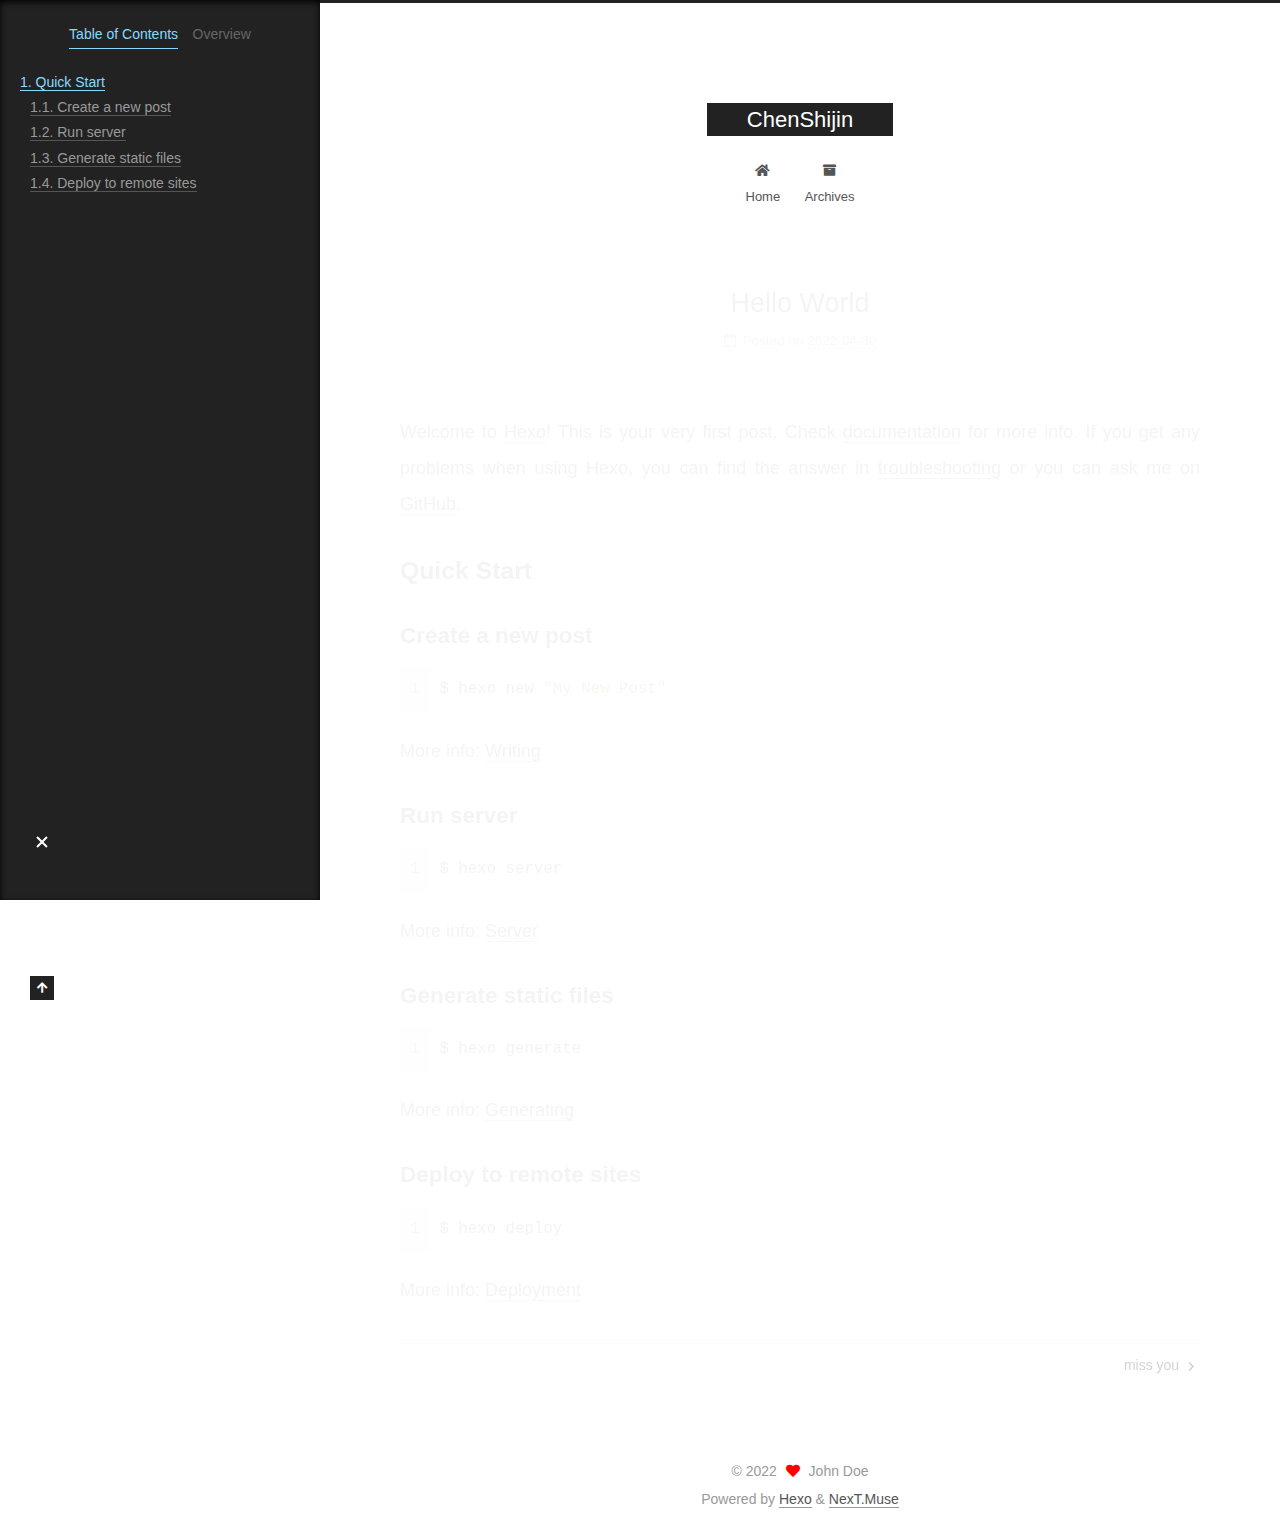
<file: 2022/04/30/hello-world/index.html>
<!DOCTYPE html>
<html lang="en">
<head>
  <meta charset="UTF-8">
<meta name="viewport" content="width=device-width, initial-scale=1, maximum-scale=2">
<meta name="theme-color" content="#222">
<meta name="generator" content="Hexo 6.1.0">
  <link rel="apple-touch-icon" sizes="180x180" href="/images/apple-touch-icon-next.png">
  <link rel="icon" type="image/png" sizes="32x32" href="/images/favicon-32x32-next.png">
  <link rel="icon" type="image/png" sizes="16x16" href="/images/favicon-16x16-next.png">
  <link rel="mask-icon" href="/images/logo.svg" color="#222">

<link rel="stylesheet" href="/css/main.css">


<link rel="stylesheet" href="/lib/font-awesome/css/all.min.css">

<script id="hexo-configurations">
    var NexT = window.NexT || {};
    var CONFIG = {"hostname":"example.com","root":"/","scheme":"Muse","version":"7.8.0","exturl":false,"sidebar":{"position":"left","display":"post","padding":18,"offset":12,"onmobile":false},"copycode":{"enable":false,"show_result":false,"style":null},"back2top":{"enable":true,"sidebar":false,"scrollpercent":false},"bookmark":{"enable":false,"color":"#222","save":"auto"},"fancybox":false,"mediumzoom":false,"lazyload":false,"pangu":false,"comments":{"style":"tabs","active":null,"storage":true,"lazyload":false,"nav":null},"algolia":{"hits":{"per_page":10},"labels":{"input_placeholder":"Search for Posts","hits_empty":"We didn't find any results for the search: ${query}","hits_stats":"${hits} results found in ${time} ms"}},"localsearch":{"enable":false,"trigger":"auto","top_n_per_article":1,"unescape":false,"preload":false},"motion":{"enable":true,"async":false,"transition":{"post_block":"fadeIn","post_header":"slideDownIn","post_body":"slideDownIn","coll_header":"slideLeftIn","sidebar":"slideUpIn"}}};
  </script>

  <meta name="description" content="Welcome to Hexo! This is your very first post. Check documentation for more info. If you get any problems when using Hexo, you can find the answer in troubleshooting or you can ask me on GitHub. Quick">
<meta property="og:type" content="article">
<meta property="og:title" content="Hello World">
<meta property="og:url" content="http://example.com/2022/04/30/hello-world/index.html">
<meta property="og:site_name" content="ChenShijin">
<meta property="og:description" content="Welcome to Hexo! This is your very first post. Check documentation for more info. If you get any problems when using Hexo, you can find the answer in troubleshooting or you can ask me on GitHub. Quick">
<meta property="og:locale" content="en_US">
<meta property="article:published_time" content="2022-04-30T03:35:25.102Z">
<meta property="article:modified_time" content="2022-04-30T03:35:25.102Z">
<meta property="article:author" content="John Doe">
<meta name="twitter:card" content="summary">

<link rel="canonical" href="http://example.com/2022/04/30/hello-world/">


<script id="page-configurations">
  // https://hexo.io/docs/variables.html
  CONFIG.page = {
    sidebar: "",
    isHome : false,
    isPost : true,
    lang   : 'en'
  };
</script>

  <title>Hello World | ChenShijin</title>
  






  <noscript>
  <style>
  .use-motion .brand,
  .use-motion .menu-item,
  .sidebar-inner,
  .use-motion .post-block,
  .use-motion .pagination,
  .use-motion .comments,
  .use-motion .post-header,
  .use-motion .post-body,
  .use-motion .collection-header { opacity: initial; }

  .use-motion .site-title,
  .use-motion .site-subtitle {
    opacity: initial;
    top: initial;
  }

  .use-motion .logo-line-before i { left: initial; }
  .use-motion .logo-line-after i { right: initial; }
  </style>
</noscript>

</head>

<body itemscope itemtype="http://schema.org/WebPage">
  <div class="container use-motion">
    <div class="headband"></div>

    <header class="header" itemscope itemtype="http://schema.org/WPHeader">
      <div class="header-inner"><div class="site-brand-container">
  <div class="site-nav-toggle">
    <div class="toggle" aria-label="Toggle navigation bar">
      <span class="toggle-line toggle-line-first"></span>
      <span class="toggle-line toggle-line-middle"></span>
      <span class="toggle-line toggle-line-last"></span>
    </div>
  </div>

  <div class="site-meta">

    <a href="/" class="brand" rel="start">
      <span class="logo-line-before"><i></i></span>
      <h1 class="site-title">ChenShijin</h1>
      <span class="logo-line-after"><i></i></span>
    </a>
  </div>

  <div class="site-nav-right">
    <div class="toggle popup-trigger">
    </div>
  </div>
</div>




<nav class="site-nav">
  <ul id="menu" class="main-menu menu">
        <li class="menu-item menu-item-home">

    <a href="/" rel="section"><i class="fa fa-home fa-fw"></i>Home</a>

  </li>
        <li class="menu-item menu-item-archives">

    <a href="/archives/" rel="section"><i class="fa fa-archive fa-fw"></i>Archives</a>

  </li>
  </ul>
</nav>




</div>
    </header>

    
  <div class="back-to-top">
    <i class="fa fa-arrow-up"></i>
    <span>0%</span>
  </div>


    <main class="main">
      <div class="main-inner">
        <div class="content-wrap">
          

          <div class="content post posts-expand">
            

    
  
  
  <article itemscope itemtype="http://schema.org/Article" class="post-block" lang="en">
    <link itemprop="mainEntityOfPage" href="http://example.com/2022/04/30/hello-world/">

    <span hidden itemprop="author" itemscope itemtype="http://schema.org/Person">
      <meta itemprop="image" content="/images/avatar.gif">
      <meta itemprop="name" content="John Doe">
      <meta itemprop="description" content="">
    </span>

    <span hidden itemprop="publisher" itemscope itemtype="http://schema.org/Organization">
      <meta itemprop="name" content="ChenShijin">
    </span>
      <header class="post-header">
        <h1 class="post-title" itemprop="name headline">
          Hello World
        </h1>

        <div class="post-meta">
            <span class="post-meta-item">
              <span class="post-meta-item-icon">
                <i class="far fa-calendar"></i>
              </span>
              <span class="post-meta-item-text">Posted on</span>

              <time title="Created: 2022-04-30 11:35:25" itemprop="dateCreated datePublished" datetime="2022-04-30T11:35:25+08:00">2022-04-30</time>
            </span>

          

        </div>
      </header>

    
    
    
    <div class="post-body" itemprop="articleBody">

      
        <p>Welcome to <a target="_blank" rel="noopener" href="https://hexo.io/">Hexo</a>! This is your very first post. Check <a target="_blank" rel="noopener" href="https://hexo.io/docs/">documentation</a> for more info. If you get any problems when using Hexo, you can find the answer in <a target="_blank" rel="noopener" href="https://hexo.io/docs/troubleshooting.html">troubleshooting</a> or you can ask me on <a target="_blank" rel="noopener" href="https://github.com/hexojs/hexo/issues">GitHub</a>.</p>
<h2 id="Quick-Start"><a href="#Quick-Start" class="headerlink" title="Quick Start"></a>Quick Start</h2><h3 id="Create-a-new-post"><a href="#Create-a-new-post" class="headerlink" title="Create a new post"></a>Create a new post</h3><figure class="highlight bash"><table><tr><td class="gutter"><pre><span class="line">1</span><br></pre></td><td class="code"><pre><span class="line">$ hexo new <span class="string">&quot;My New Post&quot;</span></span><br></pre></td></tr></table></figure>

<p>More info: <a target="_blank" rel="noopener" href="https://hexo.io/docs/writing.html">Writing</a></p>
<h3 id="Run-server"><a href="#Run-server" class="headerlink" title="Run server"></a>Run server</h3><figure class="highlight bash"><table><tr><td class="gutter"><pre><span class="line">1</span><br></pre></td><td class="code"><pre><span class="line">$ hexo server</span><br></pre></td></tr></table></figure>

<p>More info: <a target="_blank" rel="noopener" href="https://hexo.io/docs/server.html">Server</a></p>
<h3 id="Generate-static-files"><a href="#Generate-static-files" class="headerlink" title="Generate static files"></a>Generate static files</h3><figure class="highlight bash"><table><tr><td class="gutter"><pre><span class="line">1</span><br></pre></td><td class="code"><pre><span class="line">$ hexo generate</span><br></pre></td></tr></table></figure>

<p>More info: <a target="_blank" rel="noopener" href="https://hexo.io/docs/generating.html">Generating</a></p>
<h3 id="Deploy-to-remote-sites"><a href="#Deploy-to-remote-sites" class="headerlink" title="Deploy to remote sites"></a>Deploy to remote sites</h3><figure class="highlight bash"><table><tr><td class="gutter"><pre><span class="line">1</span><br></pre></td><td class="code"><pre><span class="line">$ hexo deploy</span><br></pre></td></tr></table></figure>

<p>More info: <a target="_blank" rel="noopener" href="https://hexo.io/docs/one-command-deployment.html">Deployment</a></p>

    </div>

    
    
    

      <footer class="post-footer">

        


        
    <div class="post-nav">
      <div class="post-nav-item"></div>
      <div class="post-nav-item">
    <a href="/2022/05/04/miss-you/" rel="next" title="miss you">
      miss you <i class="fa fa-chevron-right"></i>
    </a></div>
    </div>
      </footer>
    
  </article>
  
  
  



          </div>
          

<script>
  window.addEventListener('tabs:register', () => {
    let { activeClass } = CONFIG.comments;
    if (CONFIG.comments.storage) {
      activeClass = localStorage.getItem('comments_active') || activeClass;
    }
    if (activeClass) {
      let activeTab = document.querySelector(`a[href="#comment-${activeClass}"]`);
      if (activeTab) {
        activeTab.click();
      }
    }
  });
  if (CONFIG.comments.storage) {
    window.addEventListener('tabs:click', event => {
      if (!event.target.matches('.tabs-comment .tab-content .tab-pane')) return;
      let commentClass = event.target.classList[1];
      localStorage.setItem('comments_active', commentClass);
    });
  }
</script>

        </div>
          
  
  <div class="toggle sidebar-toggle">
    <span class="toggle-line toggle-line-first"></span>
    <span class="toggle-line toggle-line-middle"></span>
    <span class="toggle-line toggle-line-last"></span>
  </div>

  <aside class="sidebar">
    <div class="sidebar-inner">

      <ul class="sidebar-nav motion-element">
        <li class="sidebar-nav-toc">
          Table of Contents
        </li>
        <li class="sidebar-nav-overview">
          Overview
        </li>
      </ul>

      <!--noindex-->
      <div class="post-toc-wrap sidebar-panel">
          <div class="post-toc motion-element"><ol class="nav"><li class="nav-item nav-level-2"><a class="nav-link" href="#Quick-Start"><span class="nav-number">1.</span> <span class="nav-text">Quick Start</span></a><ol class="nav-child"><li class="nav-item nav-level-3"><a class="nav-link" href="#Create-a-new-post"><span class="nav-number">1.1.</span> <span class="nav-text">Create a new post</span></a></li><li class="nav-item nav-level-3"><a class="nav-link" href="#Run-server"><span class="nav-number">1.2.</span> <span class="nav-text">Run server</span></a></li><li class="nav-item nav-level-3"><a class="nav-link" href="#Generate-static-files"><span class="nav-number">1.3.</span> <span class="nav-text">Generate static files</span></a></li><li class="nav-item nav-level-3"><a class="nav-link" href="#Deploy-to-remote-sites"><span class="nav-number">1.4.</span> <span class="nav-text">Deploy to remote sites</span></a></li></ol></li></ol></div>
      </div>
      <!--/noindex-->

      <div class="site-overview-wrap sidebar-panel">
        <div class="site-author motion-element" itemprop="author" itemscope itemtype="http://schema.org/Person">
  <p class="site-author-name" itemprop="name">John Doe</p>
  <div class="site-description" itemprop="description"></div>
</div>
<div class="site-state-wrap motion-element">
  <nav class="site-state">
      <div class="site-state-item site-state-posts">
          <a href="/archives/">
        
          <span class="site-state-item-count">2</span>
          <span class="site-state-item-name">posts</span>
        </a>
      </div>
  </nav>
</div>



      </div>

    </div>
  </aside>
  <div id="sidebar-dimmer"></div>


      </div>
    </main>

    <footer class="footer">
      <div class="footer-inner">
        

        

<div class="copyright">
  
  &copy; 
  <span itemprop="copyrightYear">2022</span>
  <span class="with-love">
    <i class="fa fa-heart"></i>
  </span>
  <span class="author" itemprop="copyrightHolder">John Doe</span>
</div>
  <div class="powered-by">Powered by <a href="https://hexo.io/" class="theme-link" rel="noopener" target="_blank">Hexo</a> & <a href="https://muse.theme-next.org/" class="theme-link" rel="noopener" target="_blank">NexT.Muse</a>
  </div>

        








      </div>
    </footer>
  </div>

  
  <script src="/lib/anime.min.js"></script>
  <script src="/lib/velocity/velocity.min.js"></script>
  <script src="/lib/velocity/velocity.ui.min.js"></script>

<script src="/js/utils.js"></script>

<script src="/js/motion.js"></script>


<script src="/js/schemes/muse.js"></script>


<script src="/js/next-boot.js"></script>




  















  

  

</body>
</html>
</file>
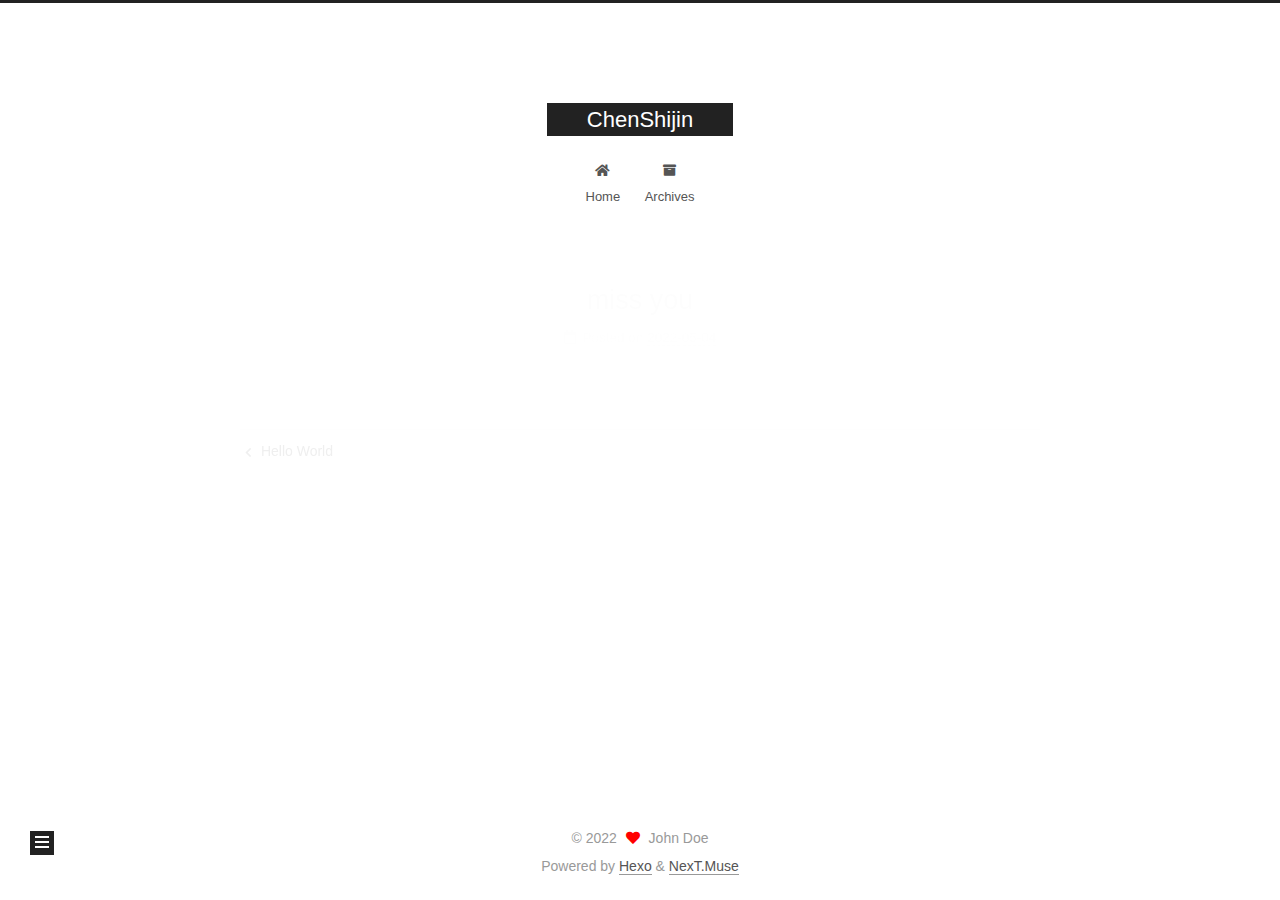
<file: 2022/05/04/miss-you/index.html>
<!DOCTYPE html>
<html lang="en">
<head>
  <meta charset="UTF-8">
<meta name="viewport" content="width=device-width, initial-scale=1, maximum-scale=2">
<meta name="theme-color" content="#222">
<meta name="generator" content="Hexo 6.1.0">
  <link rel="apple-touch-icon" sizes="180x180" href="/images/apple-touch-icon-next.png">
  <link rel="icon" type="image/png" sizes="32x32" href="/images/favicon-32x32-next.png">
  <link rel="icon" type="image/png" sizes="16x16" href="/images/favicon-16x16-next.png">
  <link rel="mask-icon" href="/images/logo.svg" color="#222">

<link rel="stylesheet" href="/css/main.css">


<link rel="stylesheet" href="/lib/font-awesome/css/all.min.css">

<script id="hexo-configurations">
    var NexT = window.NexT || {};
    var CONFIG = {"hostname":"example.com","root":"/","scheme":"Muse","version":"7.8.0","exturl":false,"sidebar":{"position":"left","display":"post","padding":18,"offset":12,"onmobile":false},"copycode":{"enable":false,"show_result":false,"style":null},"back2top":{"enable":true,"sidebar":false,"scrollpercent":false},"bookmark":{"enable":false,"color":"#222","save":"auto"},"fancybox":false,"mediumzoom":false,"lazyload":false,"pangu":false,"comments":{"style":"tabs","active":null,"storage":true,"lazyload":false,"nav":null},"algolia":{"hits":{"per_page":10},"labels":{"input_placeholder":"Search for Posts","hits_empty":"We didn't find any results for the search: ${query}","hits_stats":"${hits} results found in ${time} ms"}},"localsearch":{"enable":false,"trigger":"auto","top_n_per_article":1,"unescape":false,"preload":false},"motion":{"enable":true,"async":false,"transition":{"post_block":"fadeIn","post_header":"slideDownIn","post_body":"slideDownIn","coll_header":"slideLeftIn","sidebar":"slideUpIn"}}};
  </script>

  <meta property="og:type" content="article">
<meta property="og:title" content="miss you">
<meta property="og:url" content="http://example.com/2022/05/04/miss-you/index.html">
<meta property="og:site_name" content="ChenShijin">
<meta property="og:locale" content="en_US">
<meta property="article:published_time" content="2022-05-03T16:29:18.000Z">
<meta property="article:modified_time" content="2022-05-03T16:29:18.597Z">
<meta property="article:author" content="John Doe">
<meta name="twitter:card" content="summary">

<link rel="canonical" href="http://example.com/2022/05/04/miss-you/">


<script id="page-configurations">
  // https://hexo.io/docs/variables.html
  CONFIG.page = {
    sidebar: "",
    isHome : false,
    isPost : true,
    lang   : 'en'
  };
</script>

  <title>miss you | ChenShijin</title>
  






  <noscript>
  <style>
  .use-motion .brand,
  .use-motion .menu-item,
  .sidebar-inner,
  .use-motion .post-block,
  .use-motion .pagination,
  .use-motion .comments,
  .use-motion .post-header,
  .use-motion .post-body,
  .use-motion .collection-header { opacity: initial; }

  .use-motion .site-title,
  .use-motion .site-subtitle {
    opacity: initial;
    top: initial;
  }

  .use-motion .logo-line-before i { left: initial; }
  .use-motion .logo-line-after i { right: initial; }
  </style>
</noscript>

</head>

<body itemscope itemtype="http://schema.org/WebPage">
  <div class="container use-motion">
    <div class="headband"></div>

    <header class="header" itemscope itemtype="http://schema.org/WPHeader">
      <div class="header-inner"><div class="site-brand-container">
  <div class="site-nav-toggle">
    <div class="toggle" aria-label="Toggle navigation bar">
      <span class="toggle-line toggle-line-first"></span>
      <span class="toggle-line toggle-line-middle"></span>
      <span class="toggle-line toggle-line-last"></span>
    </div>
  </div>

  <div class="site-meta">

    <a href="/" class="brand" rel="start">
      <span class="logo-line-before"><i></i></span>
      <h1 class="site-title">ChenShijin</h1>
      <span class="logo-line-after"><i></i></span>
    </a>
  </div>

  <div class="site-nav-right">
    <div class="toggle popup-trigger">
    </div>
  </div>
</div>




<nav class="site-nav">
  <ul id="menu" class="main-menu menu">
        <li class="menu-item menu-item-home">

    <a href="/" rel="section"><i class="fa fa-home fa-fw"></i>Home</a>

  </li>
        <li class="menu-item menu-item-archives">

    <a href="/archives/" rel="section"><i class="fa fa-archive fa-fw"></i>Archives</a>

  </li>
  </ul>
</nav>




</div>
    </header>

    
  <div class="back-to-top">
    <i class="fa fa-arrow-up"></i>
    <span>0%</span>
  </div>


    <main class="main">
      <div class="main-inner">
        <div class="content-wrap">
          

          <div class="content post posts-expand">
            

    
  
  
  <article itemscope itemtype="http://schema.org/Article" class="post-block" lang="en">
    <link itemprop="mainEntityOfPage" href="http://example.com/2022/05/04/miss-you/">

    <span hidden itemprop="author" itemscope itemtype="http://schema.org/Person">
      <meta itemprop="image" content="/images/avatar.gif">
      <meta itemprop="name" content="John Doe">
      <meta itemprop="description" content="">
    </span>

    <span hidden itemprop="publisher" itemscope itemtype="http://schema.org/Organization">
      <meta itemprop="name" content="ChenShijin">
    </span>
      <header class="post-header">
        <h1 class="post-title" itemprop="name headline">
          miss you
        </h1>

        <div class="post-meta">
            <span class="post-meta-item">
              <span class="post-meta-item-icon">
                <i class="far fa-calendar"></i>
              </span>
              <span class="post-meta-item-text">Posted on</span>

              <time title="Created: 2022-05-04 00:29:18" itemprop="dateCreated datePublished" datetime="2022-05-04T00:29:18+08:00">2022-05-04</time>
            </span>

          

        </div>
      </header>

    
    
    
    <div class="post-body" itemprop="articleBody">

      
        
    </div>

    
    
    

      <footer class="post-footer">

        


        
    <div class="post-nav">
      <div class="post-nav-item">
    <a href="/2022/04/30/hello-world/" rel="prev" title="Hello World">
      <i class="fa fa-chevron-left"></i> Hello World
    </a></div>
      <div class="post-nav-item"></div>
    </div>
      </footer>
    
  </article>
  
  
  



          </div>
          

<script>
  window.addEventListener('tabs:register', () => {
    let { activeClass } = CONFIG.comments;
    if (CONFIG.comments.storage) {
      activeClass = localStorage.getItem('comments_active') || activeClass;
    }
    if (activeClass) {
      let activeTab = document.querySelector(`a[href="#comment-${activeClass}"]`);
      if (activeTab) {
        activeTab.click();
      }
    }
  });
  if (CONFIG.comments.storage) {
    window.addEventListener('tabs:click', event => {
      if (!event.target.matches('.tabs-comment .tab-content .tab-pane')) return;
      let commentClass = event.target.classList[1];
      localStorage.setItem('comments_active', commentClass);
    });
  }
</script>

        </div>
          
  
  <div class="toggle sidebar-toggle">
    <span class="toggle-line toggle-line-first"></span>
    <span class="toggle-line toggle-line-middle"></span>
    <span class="toggle-line toggle-line-last"></span>
  </div>

  <aside class="sidebar">
    <div class="sidebar-inner">

      <ul class="sidebar-nav motion-element">
        <li class="sidebar-nav-toc">
          Table of Contents
        </li>
        <li class="sidebar-nav-overview">
          Overview
        </li>
      </ul>

      <!--noindex-->
      <div class="post-toc-wrap sidebar-panel">
      </div>
      <!--/noindex-->

      <div class="site-overview-wrap sidebar-panel">
        <div class="site-author motion-element" itemprop="author" itemscope itemtype="http://schema.org/Person">
  <p class="site-author-name" itemprop="name">John Doe</p>
  <div class="site-description" itemprop="description"></div>
</div>
<div class="site-state-wrap motion-element">
  <nav class="site-state">
      <div class="site-state-item site-state-posts">
          <a href="/archives/">
        
          <span class="site-state-item-count">2</span>
          <span class="site-state-item-name">posts</span>
        </a>
      </div>
  </nav>
</div>



      </div>

    </div>
  </aside>
  <div id="sidebar-dimmer"></div>


      </div>
    </main>

    <footer class="footer">
      <div class="footer-inner">
        

        

<div class="copyright">
  
  &copy; 
  <span itemprop="copyrightYear">2022</span>
  <span class="with-love">
    <i class="fa fa-heart"></i>
  </span>
  <span class="author" itemprop="copyrightHolder">John Doe</span>
</div>
  <div class="powered-by">Powered by <a href="https://hexo.io/" class="theme-link" rel="noopener" target="_blank">Hexo</a> & <a href="https://muse.theme-next.org/" class="theme-link" rel="noopener" target="_blank">NexT.Muse</a>
  </div>

        








      </div>
    </footer>
  </div>

  
  <script src="/lib/anime.min.js"></script>
  <script src="/lib/velocity/velocity.min.js"></script>
  <script src="/lib/velocity/velocity.ui.min.js"></script>

<script src="/js/utils.js"></script>

<script src="/js/motion.js"></script>


<script src="/js/schemes/muse.js"></script>


<script src="/js/next-boot.js"></script>




  















  

  

</body>
</html>
</file>
<file: css/main.css>
:root {
  --body-bg-color: #fff;
  --content-bg-color: #fff;
  --card-bg-color: #f5f5f5;
  --text-color: #555;
  --blockquote-color: #666;
  --link-color: #555;
  --link-hover-color: #222;
  --brand-color: #fff;
  --brand-hover-color: #fff;
  --table-row-odd-bg-color: #f9f9f9;
  --table-row-hover-bg-color: #f5f5f5;
  --menu-item-bg-color: #f5f5f5;
  --btn-default-bg: #222;
  --btn-default-color: #fff;
  --btn-default-border-color: #222;
  --btn-default-hover-bg: #fff;
  --btn-default-hover-color: #222;
  --btn-default-hover-border-color: #222;
}
html {
  line-height: 1.15; /* 1 */
  -webkit-text-size-adjust: 100%; /* 2 */
}
body {
  margin: 0;
}
main {
  display: block;
}
h1 {
  font-size: 2em;
  margin: 0.67em 0;
}
hr {
  box-sizing: content-box; /* 1 */
  height: 0; /* 1 */
  overflow: visible; /* 2 */
}
pre {
  font-family: monospace, monospace; /* 1 */
  font-size: 1em; /* 2 */
}
a {
  background: transparent;
}
abbr[title] {
  border-bottom: none; /* 1 */
  text-decoration: underline; /* 2 */
  text-decoration: underline dotted; /* 2 */
}
b,
strong {
  font-weight: bolder;
}
code,
kbd,
samp {
  font-family: monospace, monospace; /* 1 */
  font-size: 1em; /* 2 */
}
small {
  font-size: 80%;
}
sub,
sup {
  font-size: 75%;
  line-height: 0;
  position: relative;
  vertical-align: baseline;
}
sub {
  bottom: -0.25em;
}
sup {
  top: -0.5em;
}
img {
  border-style: none;
}
button,
input,
optgroup,
select,
textarea {
  font-family: inherit; /* 1 */
  font-size: 100%; /* 1 */
  line-height: 1.15; /* 1 */
  margin: 0; /* 2 */
}
button,
input {
/* 1 */
  overflow: visible;
}
button,
select {
/* 1 */
  text-transform: none;
}
button,
[type='button'],
[type='reset'],
[type='submit'] {
  -webkit-appearance: button;
}
button::-moz-focus-inner,
[type='button']::-moz-focus-inner,
[type='reset']::-moz-focus-inner,
[type='submit']::-moz-focus-inner {
  border-style: none;
  padding: 0;
}
button:-moz-focusring,
[type='button']:-moz-focusring,
[type='reset']:-moz-focusring,
[type='submit']:-moz-focusring {
  outline: 1px dotted ButtonText;
}
fieldset {
  padding: 0.35em 0.75em 0.625em;
}
legend {
  box-sizing: border-box; /* 1 */
  color: inherit; /* 2 */
  display: table; /* 1 */
  max-width: 100%; /* 1 */
  padding: 0; /* 3 */
  white-space: normal; /* 1 */
}
progress {
  vertical-align: baseline;
}
textarea {
  overflow: auto;
}
[type='checkbox'],
[type='radio'] {
  box-sizing: border-box; /* 1 */
  padding: 0; /* 2 */
}
[type='number']::-webkit-inner-spin-button,
[type='number']::-webkit-outer-spin-button {
  height: auto;
}
[type='search'] {
  outline-offset: -2px; /* 2 */
  -webkit-appearance: textfield; /* 1 */
}
[type='search']::-webkit-search-decoration {
  -webkit-appearance: none;
}
::-webkit-file-upload-button {
  font: inherit; /* 2 */
  -webkit-appearance: button; /* 1 */
}
details {
  display: block;
}
summary {
  display: list-item;
}
template {
  display: none;
}
[hidden] {
  display: none;
}
::selection {
  background: #262a30;
  color: #eee;
}
html,
body {
  height: 100%;
}
body {
  background: var(--body-bg-color);
  color: var(--text-color);
  font-family: 'Lato', "PingFang SC", "Microsoft YaHei", sans-serif;
  font-size: 1em;
  line-height: 2;
}
@media (max-width: 991px) {
  body {
    padding-left: 0 !important;
    padding-right: 0 !important;
  }
}
h1,
h2,
h3,
h4,
h5,
h6 {
  font-family: 'Lato', "PingFang SC", "Microsoft YaHei", sans-serif;
  font-weight: bold;
  line-height: 1.5;
  margin: 20px 0 15px;
}
h1 {
  font-size: 1.5em;
}
h2 {
  font-size: 1.375em;
}
h3 {
  font-size: 1.25em;
}
h4 {
  font-size: 1.125em;
}
h5 {
  font-size: 1em;
}
h6 {
  font-size: 0.875em;
}
p {
  margin: 0 0 20px 0;
}
a,
span.exturl {
  border-bottom: 1px solid #999;
  color: var(--link-color);
  outline: 0;
  text-decoration: none;
  overflow-wrap: break-word;
  word-wrap: break-word;
  cursor: pointer;
}
a:hover,
span.exturl:hover {
  border-bottom-color: var(--link-hover-color);
  color: var(--link-hover-color);
}
iframe,
img,
video {
  display: block;
  margin-left: auto;
  margin-right: auto;
  max-width: 100%;
}
hr {
  background-image: repeating-linear-gradient(-45deg, #ddd, #ddd 4px, transparent 4px, transparent 8px);
  border: 0;
  height: 3px;
  margin: 40px 0;
}
blockquote {
  border-left: 4px solid #ddd;
  color: var(--blockquote-color);
  margin: 0;
  padding: 0 15px;
}
blockquote cite::before {
  content: '-';
  padding: 0 5px;
}
dt {
  font-weight: bold;
}
dd {
  margin: 0;
  padding: 0;
}
kbd {
  background-color: #f5f5f5;
  background-image: linear-gradient(#eee, #fff, #eee);
  border: 1px solid #ccc;
  border-radius: 0.2em;
  box-shadow: 0.1em 0.1em 0.2em rgba(0,0,0,0.1);
  color: #555;
  font-family: inherit;
  padding: 0.1em 0.3em;
  white-space: nowrap;
}
.table-container {
  overflow: auto;
}
table {
  border-collapse: collapse;
  border-spacing: 0;
  font-size: 0.875em;
  margin: 0 0 20px 0;
  width: 100%;
}
tbody tr:nth-of-type(odd) {
  background: var(--table-row-odd-bg-color);
}
tbody tr:hover {
  background: var(--table-row-hover-bg-color);
}
caption,
th,
td {
  font-weight: normal;
  padding: 8px;
  vertical-align: middle;
}
th,
td {
  border: 1px solid #ddd;
  border-bottom: 3px solid #ddd;
}
th {
  font-weight: 700;
  padding-bottom: 10px;
}
td {
  border-bottom-width: 1px;
}
.btn {
  background: var(--btn-default-bg);
  border: 2px solid var(--btn-default-border-color);
  border-radius: 0;
  color: var(--btn-default-color);
  display: inline-block;
  font-size: 0.875em;
  line-height: 2;
  padding: 0 20px;
  text-decoration: none;
  transition-property: background-color;
  transition-delay: 0s;
  transition-duration: 0.2s;
  transition-timing-function: ease-in-out;
}
.btn:hover {
  background: var(--btn-default-hover-bg);
  border-color: var(--btn-default-hover-border-color);
  color: var(--btn-default-hover-color);
}
.btn + .btn {
  margin: 0 0 8px 8px;
}
.btn .fa-fw {
  text-align: left;
  width: 1.285714285714286em;
}
.toggle {
  line-height: 0;
}
.toggle .toggle-line {
  background: #fff;
  display: inline-block;
  height: 2px;
  left: 0;
  position: relative;
  top: 0;
  transition: all 0.4s;
  vertical-align: top;
  width: 100%;
}
.toggle .toggle-line:not(:first-child) {
  margin-top: 3px;
}
.toggle.toggle-arrow .toggle-line-first {
  left: 50%;
  top: 2px;
  transform: rotate(45deg);
  width: 50%;
}
.toggle.toggle-arrow .toggle-line-middle {
  left: 2px;
  width: 90%;
}
.toggle.toggle-arrow .toggle-line-last {
  left: 50%;
  top: -2px;
  transform: rotate(-45deg);
  width: 50%;
}
.toggle.toggle-close .toggle-line-first {
  transform: rotate(-45deg);
  top: 5px;
}
.toggle.toggle-close .toggle-line-middle {
  opacity: 0;
}
.toggle.toggle-close .toggle-line-last {
  transform: rotate(45deg);
  top: -5px;
}
.highlight,
pre {
  background: #f7f7f7;
  color: #4d4d4c;
  line-height: 1.6;
  margin: 0 auto 20px;
}
pre,
code {
  font-family: consolas, Menlo, monospace, "PingFang SC", "Microsoft YaHei";
}
code {
  background: #eee;
  border-radius: 3px;
  color: #555;
  padding: 2px 4px;
  overflow-wrap: break-word;
  word-wrap: break-word;
}
.highlight *::selection {
  background: #d6d6d6;
}
.highlight pre {
  border: 0;
  margin: 0;
  padding: 10px 0;
}
.highlight table {
  border: 0;
  margin: 0;
  width: auto;
}
.highlight td {
  border: 0;
  padding: 0;
}
.highlight figcaption {
  background: #eff2f3;
  color: #4d4d4c;
  display: flex;
  font-size: 0.875em;
  justify-content: space-between;
  line-height: 1.2;
  padding: 0.5em;
}
.highlight figcaption a {
  color: #4d4d4c;
}
.highlight figcaption a:hover {
  border-bottom-color: #4d4d4c;
}
.highlight .gutter {
  -moz-user-select: none;
  -ms-user-select: none;
  -webkit-user-select: none;
  user-select: none;
}
.highlight .gutter pre {
  background: #eff2f3;
  color: #869194;
  padding-left: 10px;
  padding-right: 10px;
  text-align: right;
}
.highlight .code pre {
  background: #f7f7f7;
  padding-left: 10px;
  width: 100%;
}
.gist table {
  width: auto;
}
.gist table td {
  border: 0;
}
pre {
  overflow: auto;
  padding: 10px;
}
pre code {
  background: none;
  color: #4d4d4c;
  font-size: 0.875em;
  padding: 0;
  text-shadow: none;
}
pre .deletion {
  background: #fdd;
}
pre .addition {
  background: #dfd;
}
pre .meta {
  color: #eab700;
  -moz-user-select: none;
  -ms-user-select: none;
  -webkit-user-select: none;
  user-select: none;
}
pre .comment {
  color: #8e908c;
}
pre .variable,
pre .attribute,
pre .tag,
pre .name,
pre .regexp,
pre .ruby .constant,
pre .xml .tag .title,
pre .xml .pi,
pre .xml .doctype,
pre .html .doctype,
pre .css .id,
pre .css .class,
pre .css .pseudo {
  color: #c82829;
}
pre .number,
pre .preprocessor,
pre .built_in,
pre .builtin-name,
pre .literal,
pre .params,
pre .constant,
pre .command {
  color: #f5871f;
}
pre .ruby .class .title,
pre .css .rules .attribute,
pre .string,
pre .symbol,
pre .value,
pre .inheritance,
pre .header,
pre .ruby .symbol,
pre .xml .cdata,
pre .special,
pre .formula {
  color: #718c00;
}
pre .title,
pre .css .hexcolor {
  color: #3e999f;
}
pre .function,
pre .python .decorator,
pre .python .title,
pre .ruby .function .title,
pre .ruby .title .keyword,
pre .perl .sub,
pre .javascript .title,
pre .coffeescript .title {
  color: #4271ae;
}
pre .keyword,
pre .javascript .function {
  color: #8959a8;
}
.blockquote-center {
  border-left: none;
  margin: 40px 0;
  padding: 0;
  position: relative;
  text-align: center;
}
.blockquote-center .fa {
  display: block;
  opacity: 0.6;
  position: absolute;
  width: 100%;
}
.blockquote-center .fa-quote-left {
  border-top: 1px solid #ccc;
  text-align: left;
  top: -20px;
}
.blockquote-center .fa-quote-right {
  border-bottom: 1px solid #ccc;
  text-align: right;
  bottom: -20px;
}
.blockquote-center p,
.blockquote-center div {
  text-align: center;
}
.post-body .group-picture img {
  margin: 0 auto;
  padding: 0 3px;
}
.group-picture-row {
  margin-bottom: 6px;
  overflow: hidden;
}
.group-picture-column {
  float: left;
  margin-bottom: 10px;
}
.post-body .label {
  color: #555;
  display: inline;
  padding: 0 2px;
}
.post-body .label.default {
  background: #f0f0f0;
}
.post-body .label.primary {
  background: #efe6f7;
}
.post-body .label.info {
  background: #e5f2f8;
}
.post-body .label.success {
  background: #e7f4e9;
}
.post-body .label.warning {
  background: #fcf6e1;
}
.post-body .label.danger {
  background: #fae8eb;
}
.post-body .tabs {
  margin-bottom: 20px;
}
.post-body .tabs,
.tabs-comment {
  display: block;
  padding-top: 10px;
  position: relative;
}
.post-body .tabs ul.nav-tabs,
.tabs-comment ul.nav-tabs {
  display: flex;
  flex-wrap: wrap;
  margin: 0;
  margin-bottom: -1px;
  padding: 0;
}
@media (max-width: 413px) {
  .post-body .tabs ul.nav-tabs,
  .tabs-comment ul.nav-tabs {
    display: block;
    margin-bottom: 5px;
  }
}
.post-body .tabs ul.nav-tabs li.tab,
.tabs-comment ul.nav-tabs li.tab {
  border-bottom: 1px solid #ddd;
  border-left: 1px solid transparent;
  border-right: 1px solid transparent;
  border-top: 3px solid transparent;
  flex-grow: 1;
  list-style-type: none;
  border-radius: 0 0 0 0;
}
@media (max-width: 413px) {
  .post-body .tabs ul.nav-tabs li.tab,
  .tabs-comment ul.nav-tabs li.tab {
    border-bottom: 1px solid transparent;
    border-left: 3px solid transparent;
    border-right: 1px solid transparent;
    border-top: 1px solid transparent;
  }
}
@media (max-width: 413px) {
  .post-body .tabs ul.nav-tabs li.tab,
  .tabs-comment ul.nav-tabs li.tab {
    border-radius: 0;
  }
}
.post-body .tabs ul.nav-tabs li.tab a,
.tabs-comment ul.nav-tabs li.tab a {
  border-bottom: initial;
  display: block;
  line-height: 1.8;
  outline: 0;
  padding: 0.25em 0.75em;
  text-align: center;
  transition-delay: 0s;
  transition-duration: 0.2s;
  transition-timing-function: ease-out;
}
.post-body .tabs ul.nav-tabs li.tab a i,
.tabs-comment ul.nav-tabs li.tab a i {
  width: 1.285714285714286em;
}
.post-body .tabs ul.nav-tabs li.tab.active,
.tabs-comment ul.nav-tabs li.tab.active {
  border-bottom: 1px solid transparent;
  border-left: 1px solid #ddd;
  border-right: 1px solid #ddd;
  border-top: 3px solid #fc6423;
}
@media (max-width: 413px) {
  .post-body .tabs ul.nav-tabs li.tab.active,
  .tabs-comment ul.nav-tabs li.tab.active {
    border-bottom: 1px solid #ddd;
    border-left: 3px solid #fc6423;
    border-right: 1px solid #ddd;
    border-top: 1px solid #ddd;
  }
}
.post-body .tabs ul.nav-tabs li.tab.active a,
.tabs-comment ul.nav-tabs li.tab.active a {
  color: var(--link-color);
  cursor: default;
}
.post-body .tabs .tab-content .tab-pane,
.tabs-comment .tab-content .tab-pane {
  border: 1px solid #ddd;
  border-top: 0;
  padding: 20px 20px 0 20px;
  border-radius: 0;
}
.post-body .tabs .tab-content .tab-pane:not(.active),
.tabs-comment .tab-content .tab-pane:not(.active) {
  display: none;
}
.post-body .tabs .tab-content .tab-pane.active,
.tabs-comment .tab-content .tab-pane.active {
  display: block;
}
.post-body .tabs .tab-content .tab-pane.active:nth-of-type(1),
.tabs-comment .tab-content .tab-pane.active:nth-of-type(1) {
  border-radius: 0 0 0 0;
}
@media (max-width: 413px) {
  .post-body .tabs .tab-content .tab-pane.active:nth-of-type(1),
  .tabs-comment .tab-content .tab-pane.active:nth-of-type(1) {
    border-radius: 0;
  }
}
.post-body .note {
  border-radius: 3px;
  margin-bottom: 20px;
  padding: 1em;
  position: relative;
  border: 1px solid #eee;
  border-left-width: 5px;
}
.post-body .note h2,
.post-body .note h3,
.post-body .note h4,
.post-body .note h5,
.post-body .note h6 {
  margin-top: 0;
  border-bottom: initial;
  margin-bottom: 0;
  padding-top: 0;
}
.post-body .note p:first-child,
.post-body .note ul:first-child,
.post-body .note ol:first-child,
.post-body .note table:first-child,
.post-body .note pre:first-child,
.post-body .note blockquote:first-child,
.post-body .note img:first-child {
  margin-top: 0;
}
.post-body .note p:last-child,
.post-body .note ul:last-child,
.post-body .note ol:last-child,
.post-body .note table:last-child,
.post-body .note pre:last-child,
.post-body .note blockquote:last-child,
.post-body .note img:last-child {
  margin-bottom: 0;
}
.post-body .note.default {
  border-left-color: #777;
}
.post-body .note.default h2,
.post-body .note.default h3,
.post-body .note.default h4,
.post-body .note.default h5,
.post-body .note.default h6 {
  color: #777;
}
.post-body .note.primary {
  border-left-color: #6f42c1;
}
.post-body .note.primary h2,
.post-body .note.primary h3,
.post-body .note.primary h4,
.post-body .note.primary h5,
.post-body .note.primary h6 {
  color: #6f42c1;
}
.post-body .note.info {
  border-left-color: #428bca;
}
.post-body .note.info h2,
.post-body .note.info h3,
.post-body .note.info h4,
.post-body .note.info h5,
.post-body .note.info h6 {
  color: #428bca;
}
.post-body .note.success {
  border-left-color: #5cb85c;
}
.post-body .note.success h2,
.post-body .note.success h3,
.post-body .note.success h4,
.post-body .note.success h5,
.post-body .note.success h6 {
  color: #5cb85c;
}
.post-body .note.warning {
  border-left-color: #f0ad4e;
}
.post-body .note.warning h2,
.post-body .note.warning h3,
.post-body .note.warning h4,
.post-body .note.warning h5,
.post-body .note.warning h6 {
  color: #f0ad4e;
}
.post-body .note.danger {
  border-left-color: #d9534f;
}
.post-body .note.danger h2,
.post-body .note.danger h3,
.post-body .note.danger h4,
.post-body .note.danger h5,
.post-body .note.danger h6 {
  color: #d9534f;
}
.pagination .prev,
.pagination .next,
.pagination .page-number,
.pagination .space {
  display: inline-block;
  margin: 0 10px;
  padding: 0 11px;
  position: relative;
  top: -1px;
}
@media (max-width: 767px) {
  .pagination .prev,
  .pagination .next,
  .pagination .page-number,
  .pagination .space {
    margin: 0 5px;
  }
}
.pagination {
  border-top: 1px solid #eee;
  margin: 120px 0 0;
  text-align: center;
}
.pagination .prev,
.pagination .next,
.pagination .page-number {
  border-bottom: 0;
  border-top: 1px solid #eee;
  transition-property: border-color;
  transition-delay: 0s;
  transition-duration: 0.2s;
  transition-timing-function: ease-in-out;
}
.pagination .prev:hover,
.pagination .next:hover,
.pagination .page-number:hover {
  border-top-color: #222;
}
.pagination .space {
  margin: 0;
  padding: 0;
}
.pagination .prev {
  margin-left: 0;
}
.pagination .next {
  margin-right: 0;
}
.pagination .page-number.current {
  background: #ccc;
  border-top-color: #ccc;
  color: #fff;
}
@media (max-width: 767px) {
  .pagination {
    border-top: none;
  }
  .pagination .prev,
  .pagination .next,
  .pagination .page-number {
    border-bottom: 1px solid #eee;
    border-top: 0;
    margin-bottom: 10px;
    padding: 0 10px;
  }
  .pagination .prev:hover,
  .pagination .next:hover,
  .pagination .page-number:hover {
    border-bottom-color: #222;
  }
}
.comments {
  margin-top: 60px;
  overflow: hidden;
}
.comment-button-group {
  display: flex;
  flex-wrap: wrap-reverse;
  justify-content: center;
  margin: 1em 0;
}
.comment-button-group .comment-button {
  margin: 0.1em 0.2em;
}
.comment-button-group .comment-button.active {
  background: var(--btn-default-hover-bg);
  border-color: var(--btn-default-hover-border-color);
  color: var(--btn-default-hover-color);
}
.comment-position {
  display: none;
}
.comment-position.active {
  display: block;
}
.tabs-comment {
  background: var(--content-bg-color);
  margin-top: 4em;
  padding-top: 0;
}
.tabs-comment .comments {
  border: 0;
  box-shadow: none;
  margin-top: 0;
  padding-top: 0;
}
.container {
  min-height: 100%;
  position: relative;
}
.main-inner {
  margin: 0 auto;
  width: 700px;
}
@media (min-width: 1200px) {
  .main-inner {
    width: 800px;
  }
}
@media (min-width: 1600px) {
  .main-inner {
    width: 900px;
  }
}
@media (max-width: 767px) {
  .content-wrap {
    padding: 0 20px;
  }
}
.header {
  background: transparent;
}
.header-inner {
  margin: 0 auto;
  width: 700px;
}
@media (min-width: 1200px) {
  .header-inner {
    width: 800px;
  }
}
@media (min-width: 1600px) {
  .header-inner {
    width: 900px;
  }
}
.site-brand-container {
  display: flex;
  flex-shrink: 0;
  padding: 0 10px;
}
.headband {
  background: #222;
  height: 3px;
}
.site-meta {
  flex-grow: 1;
  text-align: center;
}
@media (max-width: 767px) {
  .site-meta {
    text-align: center;
  }
}
.brand {
  border-bottom: none;
  color: var(--brand-color);
  display: inline-block;
  line-height: 1.375em;
  padding: 0 40px;
  position: relative;
}
.brand:hover {
  color: var(--brand-hover-color);
}
.site-title {
  font-family: 'Lato', "PingFang SC", "Microsoft YaHei", sans-serif;
  font-size: 1.375em;
  font-weight: normal;
  margin: 0;
}
.site-subtitle {
  color: #999;
  font-size: 0.8125em;
  margin: 10px 0;
}
.use-motion .brand {
  opacity: 0;
}
.use-motion .site-title,
.use-motion .site-subtitle,
.use-motion .custom-logo-image {
  opacity: 0;
  position: relative;
  top: -10px;
}
.site-nav-toggle,
.site-nav-right {
  display: none;
}
@media (max-width: 767px) {
  .site-nav-toggle,
  .site-nav-right {
    display: flex;
    flex-direction: column;
    justify-content: center;
  }
}
.site-nav-toggle .toggle,
.site-nav-right .toggle {
  color: var(--text-color);
  padding: 10px;
  width: 22px;
}
.site-nav-toggle .toggle .toggle-line,
.site-nav-right .toggle .toggle-line {
  background: var(--text-color);
  border-radius: 1px;
}
.site-nav {
  display: block;
}
@media (max-width: 767px) {
  .site-nav {
    clear: both;
    display: none;
  }
}
.site-nav.site-nav-on {
  display: block;
}
.menu {
  margin-top: 20px;
  padding-left: 0;
  text-align: center;
}
.menu-item {
  display: inline-block;
  list-style: none;
  margin: 0 10px;
}
@media (max-width: 767px) {
  .menu-item {
    display: block;
    margin-top: 10px;
  }
  .menu-item.menu-item-search {
    display: none;
  }
}
.menu-item a,
.menu-item span.exturl {
  border-bottom: 0;
  display: block;
  font-size: 0.8125em;
  transition-property: border-color;
  transition-delay: 0s;
  transition-duration: 0.2s;
  transition-timing-function: ease-in-out;
}
@media (hover: none) {
  .menu-item a:hover,
  .menu-item span.exturl:hover {
    border-bottom-color: transparent !important;
  }
}
.menu-item .fa,
.menu-item .fab,
.menu-item .far,
.menu-item .fas {
  margin-right: 8px;
}
.menu-item .badge {
  display: inline-block;
  font-weight: bold;
  line-height: 1;
  margin-left: 0.35em;
  margin-top: 0.35em;
  text-align: center;
  white-space: nowrap;
}
@media (max-width: 767px) {
  .menu-item .badge {
    float: right;
    margin-left: 0;
  }
}
.menu-item-active a,
.menu .menu-item a:hover,
.menu .menu-item span.exturl:hover {
  background: var(--menu-item-bg-color);
}
.use-motion .menu-item {
  opacity: 0;
}
.sidebar {
  background: #222;
  bottom: 0;
  box-shadow: inset 0 2px 6px #000;
  position: fixed;
  top: 0;
}
@media (max-width: 991px) {
  .sidebar {
    display: none;
  }
}
.sidebar-inner {
  color: #999;
  padding: 18px 10px;
  text-align: center;
}
.cc-license {
  margin-top: 10px;
  text-align: center;
}
.cc-license .cc-opacity {
  border-bottom: none;
  opacity: 0.7;
}
.cc-license .cc-opacity:hover {
  opacity: 0.9;
}
.cc-license img {
  display: inline-block;
}
.site-author-image {
  border: 2px solid #333;
  display: block;
  margin: 0 auto;
  max-width: 96px;
  padding: 2px;
}
.site-author-name {
  color: #f5f5f5;
  font-weight: normal;
  margin: 5px 0 0;
  text-align: center;
}
.site-description {
  color: #999;
  font-size: 1em;
  margin-top: 5px;
  text-align: center;
}
.links-of-author {
  margin-top: 15px;
}
.links-of-author a,
.links-of-author span.exturl {
  border-bottom-color: #555;
  display: inline-block;
  font-size: 0.8125em;
  margin-bottom: 10px;
  margin-right: 10px;
  vertical-align: middle;
}
.links-of-author a::before,
.links-of-author span.exturl::before {
  background: #de3eff;
  border-radius: 50%;
  content: ' ';
  display: inline-block;
  height: 4px;
  margin-right: 3px;
  vertical-align: middle;
  width: 4px;
}
.sidebar-button {
  margin-top: 15px;
}
.sidebar-button a {
  border: 1px solid #fc6423;
  border-radius: 4px;
  color: #fc6423;
  display: inline-block;
  padding: 0 15px;
}
.sidebar-button a .fa,
.sidebar-button a .fab,
.sidebar-button a .far,
.sidebar-button a .fas {
  margin-right: 5px;
}
.sidebar-button a:hover {
  background: #fc6423;
  border: 1px solid #fc6423;
  color: #fff;
}
.sidebar-button a:hover .fa,
.sidebar-button a:hover .fab,
.sidebar-button a:hover .far,
.sidebar-button a:hover .fas {
  color: #fff;
}
.links-of-blogroll {
  font-size: 0.8125em;
  margin-top: 10px;
}
.links-of-blogroll-title {
  font-size: 0.875em;
  font-weight: 600;
  margin-top: 0;
}
.links-of-blogroll-list {
  list-style: none;
  margin: 0;
  padding: 0;
}
#sidebar-dimmer {
  display: none;
}
@media (max-width: 767px) {
  #sidebar-dimmer {
    background: #000;
    display: block;
    height: 100%;
    left: 100%;
    opacity: 0;
    position: fixed;
    top: 0;
    width: 100%;
    z-index: 1100;
  }
  .sidebar-active + #sidebar-dimmer {
    opacity: 0.7;
    transform: translateX(-100%);
    transition: opacity 0.5s;
  }
}
.sidebar-nav {
  margin: 0;
  padding-bottom: 20px;
  padding-left: 0;
}
.sidebar-nav li {
  border-bottom: 1px solid transparent;
  color: #666;
  cursor: pointer;
  display: inline-block;
  font-size: 0.875em;
}
.sidebar-nav li.sidebar-nav-overview {
  margin-left: 10px;
}
.sidebar-nav li:hover {
  color: #f5f5f5;
}
.sidebar-nav .sidebar-nav-active {
  border-bottom-color: #87daff;
  color: #87daff;
}
.sidebar-nav .sidebar-nav-active:hover {
  color: #87daff;
}
.sidebar-panel {
  display: none;
  overflow-x: hidden;
  overflow-y: auto;
}
.sidebar-panel-active {
  display: block;
}
.sidebar-toggle {
  background: #222;
  bottom: 45px;
  cursor: pointer;
  height: 14px;
  left: 30px;
  padding: 5px;
  position: fixed;
  width: 14px;
  z-index: 1300;
}
@media (max-width: 991px) {
  .sidebar-toggle {
    left: 20px;
    opacity: 0.8;
    display: none;
  }
}
.sidebar-toggle:hover .toggle-line {
  background: #87daff;
}
.post-toc {
  font-size: 0.875em;
}
.post-toc ol {
  list-style: none;
  margin: 0;
  padding: 0 2px 5px 10px;
  text-align: left;
}
.post-toc ol > ol {
  padding-left: 0;
}
.post-toc ol a {
  transition-property: all;
  transition-delay: 0s;
  transition-duration: 0.2s;
  transition-timing-function: ease-in-out;
}
.post-toc .nav-item {
  line-height: 1.8;
  overflow: hidden;
  text-overflow: ellipsis;
  white-space: nowrap;
}
.post-toc .nav .nav-child {
  display: none;
}
.post-toc .nav .active > .nav-child {
  display: block;
}
.post-toc .nav .active-current > .nav-child {
  display: block;
}
.post-toc .nav .active-current > .nav-child > .nav-item {
  display: block;
}
.post-toc .nav .active > a {
  border-bottom-color: #87daff;
  color: #87daff;
}
.post-toc .nav .active-current > a {
  color: #87daff;
}
.post-toc .nav .active-current > a:hover {
  color: #87daff;
}
.site-state {
  display: flex;
  justify-content: center;
  line-height: 1.4;
  margin-top: 10px;
  overflow: hidden;
  text-align: center;
  white-space: nowrap;
}
.site-state-item {
  padding: 0 15px;
}
.site-state-item:not(:first-child) {
  border-left: 1px solid #333;
}
.site-state-item a {
  border-bottom: none;
}
.site-state-item-count {
  display: block;
  font-size: 1.25em;
  font-weight: 600;
  text-align: center;
}
.site-state-item-name {
  color: inherit;
  font-size: 0.875em;
}
.footer {
  color: #999;
  font-size: 0.875em;
  padding: 20px 0;
}
.footer.footer-fixed {
  bottom: 0;
  left: 0;
  position: absolute;
  right: 0;
}
.footer-inner {
  box-sizing: border-box;
  margin: 0 auto;
  text-align: center;
  width: 700px;
}
@media (min-width: 1200px) {
  .footer-inner {
    width: 800px;
  }
}
@media (min-width: 1600px) {
  .footer-inner {
    width: 900px;
  }
}
.languages {
  display: inline-block;
  font-size: 1.125em;
  position: relative;
}
.languages .lang-select-label span {
  margin: 0 0.5em;
}
.languages .lang-select {
  height: 100%;
  left: 0;
  opacity: 0;
  position: absolute;
  top: 0;
  width: 100%;
}
.with-love {
  color: #ff0000;
  display: inline-block;
  margin: 0 5px;
}
.powered-by,
.theme-info {
  display: inline-block;
}
@-moz-keyframes iconAnimate {
  0%, 100% {
    transform: scale(1);
  }
  10%, 30% {
    transform: scale(0.9);
  }
  20%, 40%, 60%, 80% {
    transform: scale(1.1);
  }
  50%, 70% {
    transform: scale(1.1);
  }
}
@-webkit-keyframes iconAnimate {
  0%, 100% {
    transform: scale(1);
  }
  10%, 30% {
    transform: scale(0.9);
  }
  20%, 40%, 60%, 80% {
    transform: scale(1.1);
  }
  50%, 70% {
    transform: scale(1.1);
  }
}
@-o-keyframes iconAnimate {
  0%, 100% {
    transform: scale(1);
  }
  10%, 30% {
    transform: scale(0.9);
  }
  20%, 40%, 60%, 80% {
    transform: scale(1.1);
  }
  50%, 70% {
    transform: scale(1.1);
  }
}
@keyframes iconAnimate {
  0%, 100% {
    transform: scale(1);
  }
  10%, 30% {
    transform: scale(0.9);
  }
  20%, 40%, 60%, 80% {
    transform: scale(1.1);
  }
  50%, 70% {
    transform: scale(1.1);
  }
}
.back-to-top {
  font-size: 12px;
  text-align: center;
  transition-delay: 0s;
  transition-duration: 0.2s;
  transition-timing-function: ease-in-out;
}
.back-to-top {
  background: #222;
  bottom: -100px;
  box-sizing: border-box;
  color: #fff;
  cursor: pointer;
  left: 30px;
  opacity: 1;
  padding: 0 6px;
  position: fixed;
  transition-property: bottom;
  z-index: 1300;
  width: 24px;
}
.back-to-top span {
  display: none;
}
.back-to-top:hover {
  color: #87daff;
}
.back-to-top.back-to-top-on {
  bottom: 19px;
}
@media (max-width: 991px) {
  .back-to-top {
    left: 20px;
    opacity: 0.8;
  }
}
.post-body {
  font-family: 'Lato', "PingFang SC", "Microsoft YaHei", sans-serif;
  overflow-wrap: break-word;
  word-wrap: break-word;
}
@media (min-width: 1200px) {
  .post-body {
    font-size: 1.125em;
  }
}
.post-body .exturl .fa {
  font-size: 0.875em;
  margin-left: 4px;
}
.post-body .image-caption,
.post-body .figure .caption {
  color: #999;
  font-size: 0.875em;
  font-weight: bold;
  line-height: 1;
  margin: -20px auto 15px;
  text-align: center;
}
.post-sticky-flag {
  display: inline-block;
  transform: rotate(30deg);
}
.post-button {
  margin-top: 40px;
  text-align: center;
}
.use-motion .post-block,
.use-motion .pagination,
.use-motion .comments {
  opacity: 0;
}
.use-motion .post-header {
  opacity: 0;
}
.use-motion .post-body {
  opacity: 0;
}
.use-motion .collection-header {
  opacity: 0;
}
.posts-collapse {
  margin-left: 35px;
  position: relative;
}
@media (max-width: 767px) {
  .posts-collapse {
    margin-left: 0px;
    margin-right: 0px;
  }
}
.posts-collapse .collection-title {
  font-size: 1.125em;
  position: relative;
}
.posts-collapse .collection-title::before {
  background: #999;
  border: 1px solid #fff;
  border-radius: 50%;
  content: ' ';
  height: 10px;
  left: 0;
  margin-left: -6px;
  margin-top: -4px;
  position: absolute;
  top: 50%;
  width: 10px;
}
.posts-collapse .collection-year {
  font-size: 1.5em;
  font-weight: bold;
  margin: 60px 0;
  position: relative;
}
.posts-collapse .collection-year::before {
  background: #bbb;
  border-radius: 50%;
  content: ' ';
  height: 8px;
  left: 0;
  margin-left: -4px;
  margin-top: -4px;
  position: absolute;
  top: 50%;
  width: 8px;
}
.posts-collapse .collection-header {
  display: block;
  margin: 0 0 0 20px;
}
.posts-collapse .collection-header small {
  color: #bbb;
  margin-left: 5px;
}
.posts-collapse .post-header {
  border-bottom: 1px dashed #ccc;
  margin: 30px 0;
  padding-left: 15px;
  position: relative;
  transition-property: border;
  transition-delay: 0s;
  transition-duration: 0.2s;
  transition-timing-function: ease-in-out;
}
.posts-collapse .post-header::before {
  background: #bbb;
  border: 1px solid #fff;
  border-radius: 50%;
  content: ' ';
  height: 6px;
  left: 0;
  margin-left: -4px;
  position: absolute;
  top: 0.75em;
  transition-property: background;
  width: 6px;
  transition-delay: 0s;
  transition-duration: 0.2s;
  transition-timing-function: ease-in-out;
}
.posts-collapse .post-header:hover {
  border-bottom-color: #666;
}
.posts-collapse .post-header:hover::before {
  background: #222;
}
.posts-collapse .post-meta {
  display: inline;
  font-size: 0.75em;
  margin-right: 10px;
}
.posts-collapse .post-title {
  display: inline;
}
.posts-collapse .post-title a,
.posts-collapse .post-title span.exturl {
  border-bottom: none;
  color: var(--link-color);
}
.posts-collapse .post-title .fa-external-link-alt {
  font-size: 0.875em;
  margin-left: 5px;
}
.posts-collapse::before {
  background: #f5f5f5;
  content: ' ';
  height: 100%;
  left: 0;
  margin-left: -2px;
  position: absolute;
  top: 1.25em;
  width: 4px;
}
.post-eof {
  background: #ccc;
  height: 1px;
  margin: 80px auto 60px;
  text-align: center;
  width: 8%;
}
.post-block:last-of-type .post-eof {
  display: none;
}
.content {
  padding-top: 40px;
}
@media (min-width: 992px) {
  .post-body {
    text-align: justify;
  }
}
@media (max-width: 991px) {
  .post-body {
    text-align: justify;
  }
}
.post-body h1,
.post-body h2,
.post-body h3,
.post-body h4,
.post-body h5,
.post-body h6 {
  padding-top: 10px;
}
.post-body h1 .header-anchor,
.post-body h2 .header-anchor,
.post-body h3 .header-anchor,
.post-body h4 .header-anchor,
.post-body h5 .header-anchor,
.post-body h6 .header-anchor {
  border-bottom-style: none;
  color: #ccc;
  float: right;
  margin-left: 10px;
  visibility: hidden;
}
.post-body h1 .header-anchor:hover,
.post-body h2 .header-anchor:hover,
.post-body h3 .header-anchor:hover,
.post-body h4 .header-anchor:hover,
.post-body h5 .header-anchor:hover,
.post-body h6 .header-anchor:hover {
  color: inherit;
}
.post-body h1:hover .header-anchor,
.post-body h2:hover .header-anchor,
.post-body h3:hover .header-anchor,
.post-body h4:hover .header-anchor,
.post-body h5:hover .header-anchor,
.post-body h6:hover .header-anchor {
  visibility: visible;
}
.post-body iframe,
.post-body img,
.post-body video {
  margin-bottom: 20px;
}
.post-body .video-container {
  height: 0;
  margin-bottom: 20px;
  overflow: hidden;
  padding-top: 75%;
  position: relative;
  width: 100%;
}
.post-body .video-container iframe,
.post-body .video-container object,
.post-body .video-container embed {
  height: 100%;
  left: 0;
  margin: 0;
  position: absolute;
  top: 0;
  width: 100%;
}
.post-gallery {
  align-items: center;
  display: grid;
  grid-gap: 10px;
  grid-template-columns: 1fr 1fr 1fr;
  margin-bottom: 20px;
}
@media (max-width: 767px) {
  .post-gallery {
    grid-template-columns: 1fr 1fr;
  }
}
.post-gallery a {
  border: 0;
}
.post-gallery img {
  margin: 0;
}
.posts-expand .post-header {
  font-size: 1.125em;
}
.posts-expand .post-title {
  font-size: 1.5em;
  font-weight: normal;
  margin: initial;
  text-align: center;
  overflow-wrap: break-word;
  word-wrap: break-word;
}
.posts-expand .post-title-link {
  border-bottom: none;
  color: var(--link-color);
  display: inline-block;
  position: relative;
  vertical-align: top;
}
.posts-expand .post-title-link::before {
  background: var(--link-color);
  bottom: 0;
  content: '';
  height: 2px;
  left: 0;
  position: absolute;
  transform: scaleX(0);
  visibility: hidden;
  width: 100%;
  transition-delay: 0s;
  transition-duration: 0.2s;
  transition-timing-function: ease-in-out;
}
.posts-expand .post-title-link:hover::before {
  transform: scaleX(1);
  visibility: visible;
}
.posts-expand .post-title-link .fa-external-link-alt {
  font-size: 0.875em;
  margin-left: 5px;
}
.posts-expand .post-meta {
  color: #999;
  font-family: 'Lato', "PingFang SC", "Microsoft YaHei", sans-serif;
  font-size: 0.75em;
  margin: 3px 0 60px 0;
  text-align: center;
}
.posts-expand .post-meta .post-description {
  font-size: 0.875em;
  margin-top: 2px;
}
.posts-expand .post-meta time {
  border-bottom: 1px dashed #999;
  cursor: pointer;
}
.post-meta .post-meta-item + .post-meta-item::before {
  content: '|';
  margin: 0 0.5em;
}
.post-meta-divider {
  margin: 0 0.5em;
}
.post-meta-item-icon {
  margin-right: 3px;
}
@media (max-width: 991px) {
  .post-meta-item-icon {
    display: inline-block;
  }
}
@media (max-width: 991px) {
  .post-meta-item-text {
    display: none;
  }
}
.post-nav {
  border-top: 1px solid #eee;
  display: flex;
  justify-content: space-between;
  margin-top: 15px;
  padding: 10px 5px 0;
}
.post-nav-item {
  flex: 1;
}
.post-nav-item a {
  border-bottom: none;
  display: block;
  font-size: 0.875em;
  line-height: 1.6;
  position: relative;
}
.post-nav-item a:active {
  top: 2px;
}
.post-nav-item .fa {
  font-size: 0.75em;
}
.post-nav-item:first-child {
  margin-right: 15px;
}
.post-nav-item:first-child .fa {
  margin-right: 5px;
}
.post-nav-item:last-child {
  margin-left: 15px;
  text-align: right;
}
.post-nav-item:last-child .fa {
  margin-left: 5px;
}
.rtl.post-body p,
.rtl.post-body a,
.rtl.post-body h1,
.rtl.post-body h2,
.rtl.post-body h3,
.rtl.post-body h4,
.rtl.post-body h5,
.rtl.post-body h6,
.rtl.post-body li,
.rtl.post-body ul,
.rtl.post-body ol {
  direction: rtl;
  font-family: UKIJ Ekran;
}
.rtl.post-title {
  font-family: UKIJ Ekran;
}
.post-tags {
  margin-top: 40px;
  text-align: center;
}
.post-tags a {
  display: inline-block;
  font-size: 0.8125em;
}
.post-tags a:not(:last-child) {
  margin-right: 10px;
}
.post-widgets {
  border-top: 1px solid #eee;
  margin-top: 15px;
  text-align: center;
}
.wp_rating {
  height: 20px;
  line-height: 20px;
  margin-top: 10px;
  padding-top: 6px;
  text-align: center;
}
.social-like {
  display: flex;
  font-size: 0.875em;
  justify-content: center;
  text-align: center;
}
.reward-container {
  margin: 20px auto;
  padding: 10px 0;
  text-align: center;
  width: 90%;
}
.reward-container button {
  background: transparent;
  border: 1px solid #fc6423;
  border-radius: 0;
  color: #fc6423;
  cursor: pointer;
  line-height: 2;
  outline: 0;
  padding: 0 15px;
  vertical-align: text-top;
}
.reward-container button:hover {
  background: #fc6423;
  border: 1px solid transparent;
  color: #fa9366;
}
#qr {
  padding-top: 20px;
}
#qr a {
  border: 0;
}
#qr img {
  display: inline-block;
  margin: 0.8em 2em 0 2em;
  max-width: 100%;
  width: 180px;
}
#qr p {
  text-align: center;
}
.category-all-page .category-all-title {
  text-align: center;
}
.category-all-page .category-all {
  margin-top: 20px;
}
.category-all-page .category-list {
  list-style: none;
  margin: 0;
  padding: 0;
}
.category-all-page .category-list-item {
  margin: 5px 10px;
}
.category-all-page .category-list-count {
  color: #bbb;
}
.category-all-page .category-list-count::before {
  content: ' (';
  display: inline;
}
.category-all-page .category-list-count::after {
  content: ') ';
  display: inline;
}
.category-all-page .category-list-child {
  padding-left: 10px;
}
.event-list {
  padding: 0;
}
.event-list hr {
  background: #222;
  margin: 20px 0 45px 0;
}
.event-list hr::after {
  background: #222;
  color: #fff;
  content: 'NOW';
  display: inline-block;
  font-weight: bold;
  padding: 0 5px;
  text-align: right;
}
.event-list .event {
  background: #222;
  margin: 20px 0;
  min-height: 40px;
  padding: 15px 0 15px 10px;
}
.event-list .event .event-summary {
  color: #fff;
  margin: 0;
  padding-bottom: 3px;
}
.event-list .event .event-summary::before {
  animation: dot-flash 1s alternate infinite ease-in-out;
  color: #fff;
  content: '\f111';
  display: inline-block;
  font-size: 10px;
  margin-right: 25px;
  vertical-align: middle;
  font-family: 'Font Awesome 5 Free';
  font-weight: 900;
}
.event-list .event .event-relative-time {
  color: #bbb;
  display: inline-block;
  font-size: 12px;
  font-weight: normal;
  padding-left: 12px;
}
.event-list .event .event-details {
  color: #fff;
  display: block;
  line-height: 18px;
  margin-left: 56px;
  padding-bottom: 6px;
  padding-top: 3px;
  text-indent: -24px;
}
.event-list .event .event-details::before {
  color: #fff;
  display: inline-block;
  margin-right: 9px;
  text-align: center;
  text-indent: 0;
  width: 14px;
  font-family: 'Font Awesome 5 Free';
  font-weight: 900;
}
.event-list .event .event-details.event-location::before {
  content: '\f041';
}
.event-list .event .event-details.event-duration::before {
  content: '\f017';
}
.event-list .event-past {
  background: #f5f5f5;
}
.event-list .event-past .event-summary,
.event-list .event-past .event-details {
  color: #bbb;
  opacity: 0.9;
}
.event-list .event-past .event-summary::before,
.event-list .event-past .event-details::before {
  animation: none;
  color: #bbb;
}
@-moz-keyframes dot-flash {
  from {
    opacity: 1;
    transform: scale(1);
  }
  to {
    opacity: 0;
    transform: scale(0.8);
  }
}
@-webkit-keyframes dot-flash {
  from {
    opacity: 1;
    transform: scale(1);
  }
  to {
    opacity: 0;
    transform: scale(0.8);
  }
}
@-o-keyframes dot-flash {
  from {
    opacity: 1;
    transform: scale(1);
  }
  to {
    opacity: 0;
    transform: scale(0.8);
  }
}
@keyframes dot-flash {
  from {
    opacity: 1;
    transform: scale(1);
  }
  to {
    opacity: 0;
    transform: scale(0.8);
  }
}
ul.breadcrumb {
  font-size: 0.75em;
  list-style: none;
  margin: 1em 0;
  padding: 0 2em;
  text-align: center;
}
ul.breadcrumb li {
  display: inline;
}
ul.breadcrumb li + li::before {
  content: '/\00a0';
  font-weight: normal;
  padding: 0.5em;
}
ul.breadcrumb li + li:last-child {
  font-weight: bold;
}
.tag-cloud {
  text-align: center;
}
.tag-cloud a {
  display: inline-block;
  margin: 10px;
}
.tag-cloud a:hover {
  color: var(--link-hover-color) !important;
}
@media (max-width: 767px) {
  .header-inner,
  .main-inner,
  .footer-inner {
    width: auto;
  }
}
.header-inner {
  padding-top: 100px;
}
@media (max-width: 767px) {
  .header-inner {
    padding-top: 50px;
  }
}
.main-inner {
  padding-bottom: 60px;
}
.content {
  padding-top: 70px;
}
@media (max-width: 767px) {
  .content {
    padding-top: 35px;
  }
}
embed {
  display: block;
  margin: 0 auto 25px auto;
}
.custom-logo .site-meta-headline {
  text-align: center;
}
.custom-logo .site-title {
  color: #222;
  margin: 10px auto 0;
}
.custom-logo .site-title a {
  border: 0;
}
.custom-logo-image {
  background: #fff;
  margin: 0 auto;
  max-width: 150px;
  padding: 5px;
}
.brand {
  background: var(--btn-default-bg);
}
@media (max-width: 767px) {
  .site-nav {
    border-bottom: 1px solid #ddd;
    border-top: 1px solid #ddd;
    left: 0;
    margin: 0;
    padding: 0;
    width: 100%;
  }
}
@media (max-width: 767px) {
  .menu {
    text-align: left;
  }
}
.menu-item-active a,
.menu .menu-item a:hover,
.menu .menu-item span.exturl:hover {
  background: transparent;
  border-bottom: 1px solid var(--link-hover-color) !important;
}
@media (max-width: 767px) {
  .menu-item-active a,
  .menu .menu-item a:hover,
  .menu .menu-item span.exturl:hover {
    border-bottom: 1px dotted #ddd !important;
  }
}
@media (max-width: 767px) {
  .menu .menu-item {
    margin: 0 10px;
  }
}
.menu .menu-item a,
.menu .menu-item span.exturl {
  border-bottom: 1px solid transparent;
}
@media (max-width: 767px) {
  .menu .menu-item a,
  .menu .menu-item span.exturl {
    padding: 5px 10px;
  }
}
@media (min-width: 768px) {
  .menu .menu-item .fa,
  .menu .menu-item .fab,
  .menu .menu-item .far,
  .menu .menu-item .fas {
    display: block;
    line-height: 2;
    margin-right: 0;
    width: 100%;
  }
}
.menu .menu-item .badge {
  background: #eee;
  padding: 1px 4px;
}
.sub-menu {
  margin: 10px 0;
}
.sub-menu .menu-item {
  display: inline-block;
}
.sidebar {
  left: -320px;
}
.sidebar.sidebar-active {
  left: 0;
}
.sidebar {
  width: 320px;
  z-index: 1200;
  transition-delay: 0s;
  transition-duration: 0.2s;
  transition-timing-function: ease-out;
}
.sidebar a,
.sidebar span.exturl {
  border-bottom-color: #555;
  color: #999;
}
.sidebar a:hover,
.sidebar span.exturl:hover {
  border-bottom-color: #eee;
  color: #eee;
}
.links-of-blogroll-item {
  padding: 2px 10px;
}
.links-of-blogroll-item a,
.links-of-blogroll-item span.exturl {
  box-sizing: border-box;
  display: inline-block;
  max-width: 280px;
  overflow: hidden;
  text-overflow: ellipsis;
  white-space: nowrap;
}
</file>
